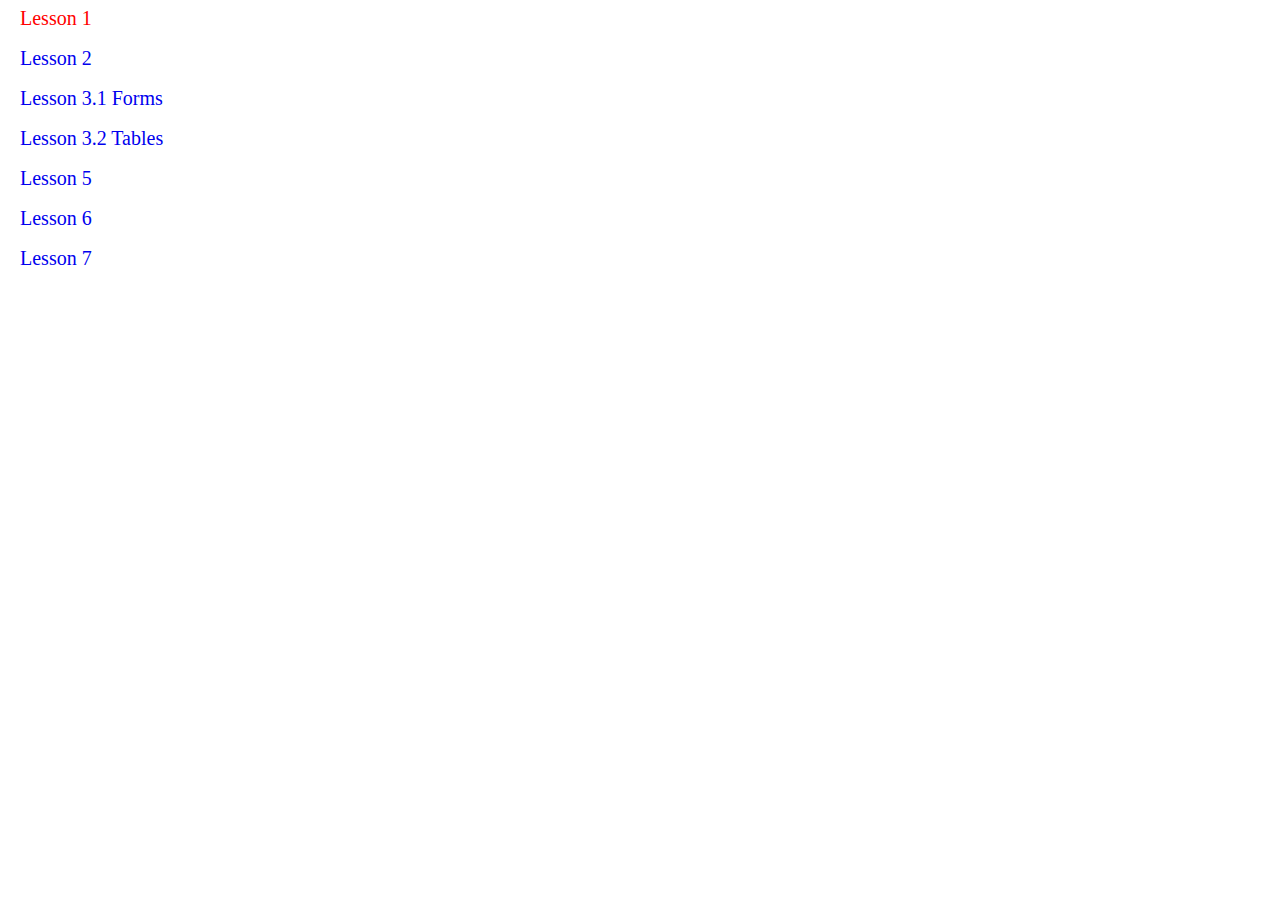
<file: index.html>
<!DOCTYPE HTML PUBLIC "-//W3C//DTD HTML 4.01 Transitional//EN" "http://www.w3.org/TR/html4/loose.dtd">
<html>
	<head>
		<meta http-equiv="content-type" content="text/html; charset=UTF-8">
		<link rel="stylesheet" type="text/css" href="css/reset.css">
		<link rel="stylesheet" type="text/css" href="css/style.css">
		<title>Skoryk</title>
	</head>
		<body>
			<div class"wraper">
				<ul>
					<li><a href="gh_lesson_1/index.html">Lesson 1 </a></li>
					<li><a href="gh_lesson_2/index.html">Lesson 2 </a></li>
					<li><a href="gh_lesson_3/forms.html">Lesson 3.1 Forms </a></li>
					<li><a href="gh_lesson_3/tables.html">Lesson 3.2 Tables </a></li>
					<li><a href="gh_lesson_5/index.html">Lesson 5 </a></li>
					<li><a href="lesson_6/index.html">Lesson 6 </a></li>
					<li><a href="lesson_7/index.html">Lesson 7 </a></li>
				</ul>
			</div>
		</body>
</html>
</file>
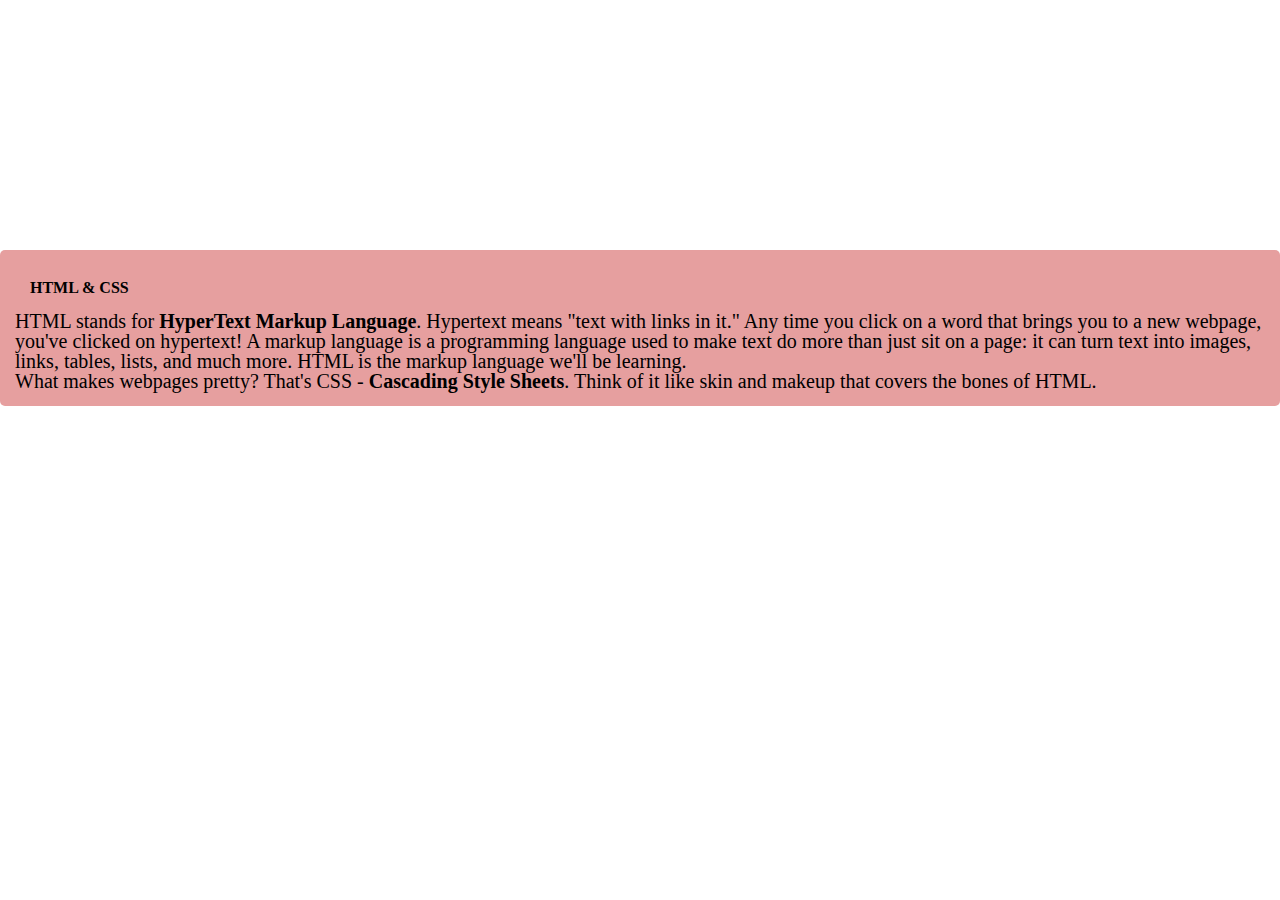
<file: gh_lesson_1/index.html>
<!DOCTYPE HTML PUBLIC "-//W3C//DTD HTML 4.01 Transitional//EN" 
	"http://www.w3.org/TR/html4/loose.dtd">
<html>
	<head>
	<meta http-equiv="content-type" content="text/html; charset=UTF-8">
	<link rel="stylesheet" type="text/css" href="css/reset.css">
	<link rel="stylesheet" type="text/css" href="css/style.css">
		<title>HTML & CSS</title>
	</head>
	<body>
		<div class="wraper">
			<h1>HTML & CSS</h1>
			<p>HTML stands for <span>HyperText Markup Language</span>. Hypertext means "text with links in it." Any time you click on a word that brings you to a new webpage, you've clicked on hypertext! A markup language is a programming language used to make text do more than just sit on a page: it can turn text into images, links, tables, lists, and much more. HTML is the markup language we'll be learning.</p>
			<p>What makes webpages pretty? That's CSS - <span>Cascading Style Sheets</span>. Think of it like skin and makeup that covers the bones of HTML.</p>
		</div>
	</body>
</html>
</file>
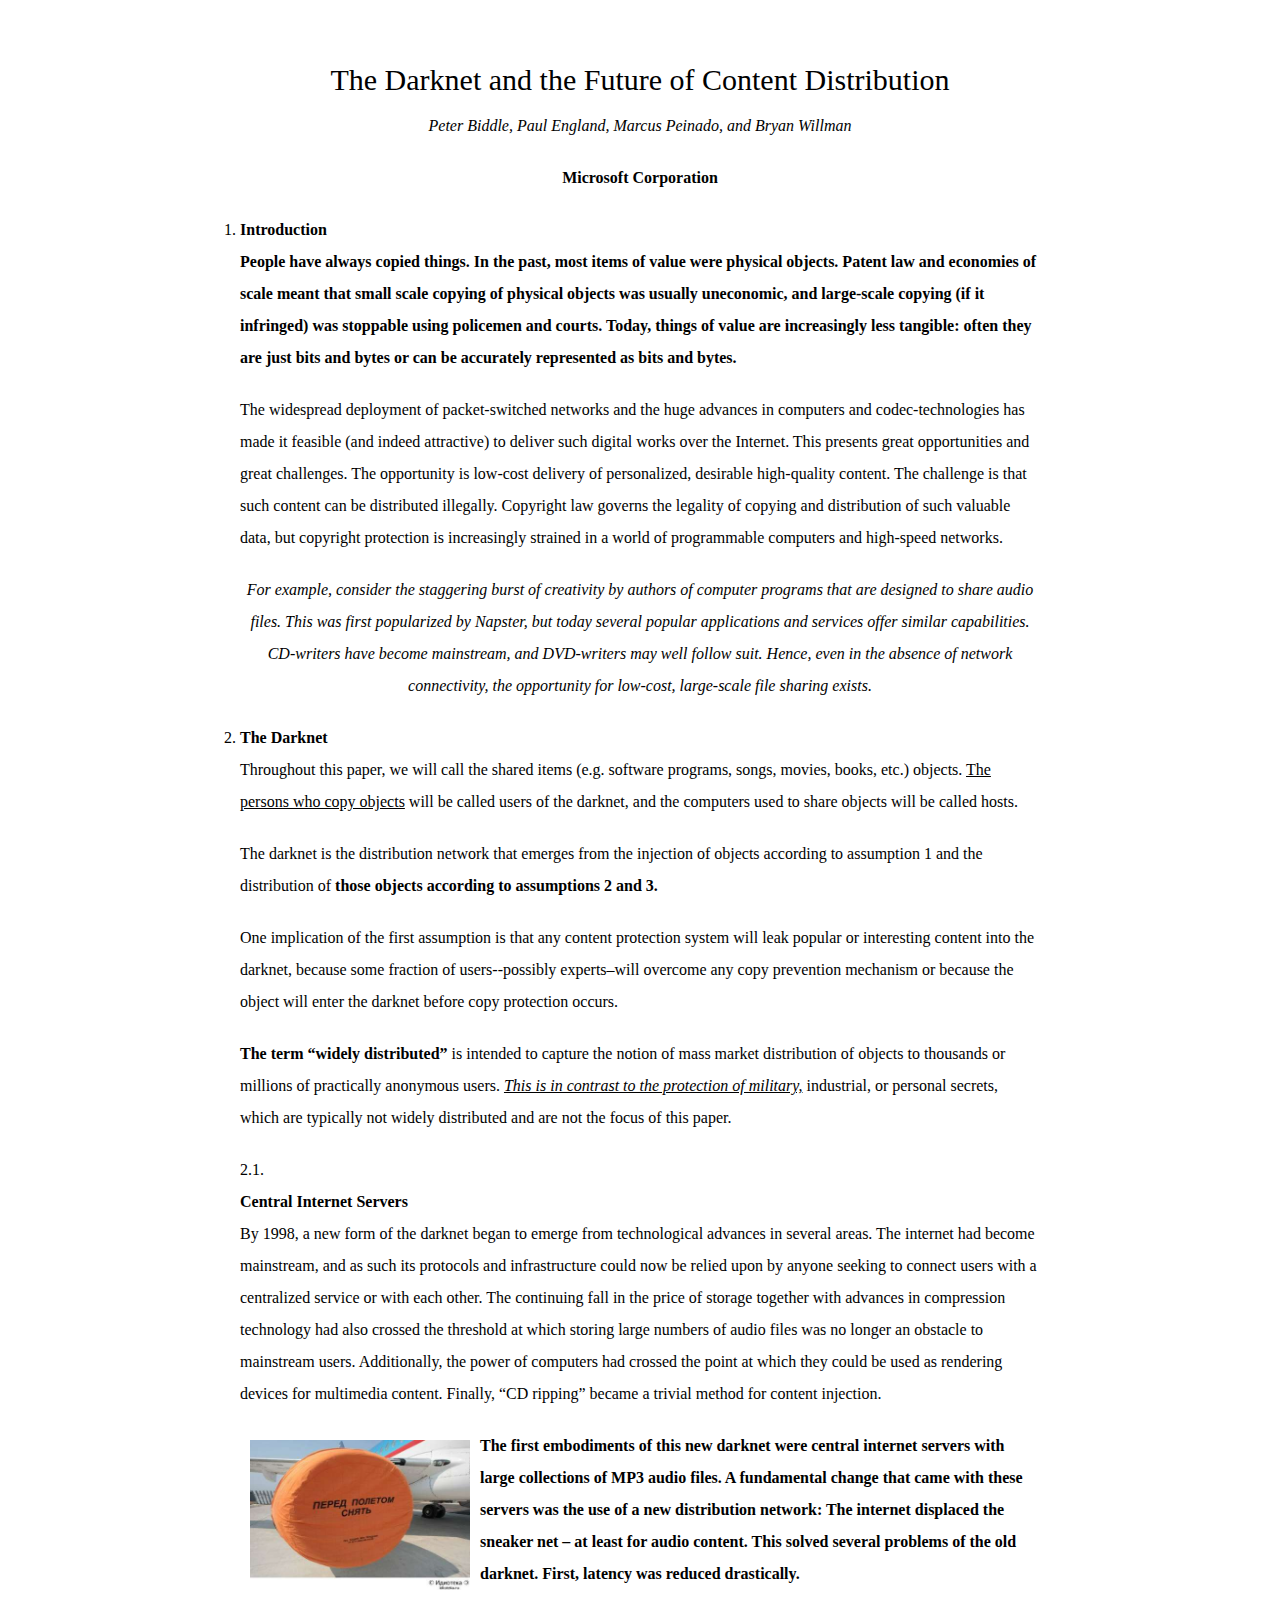
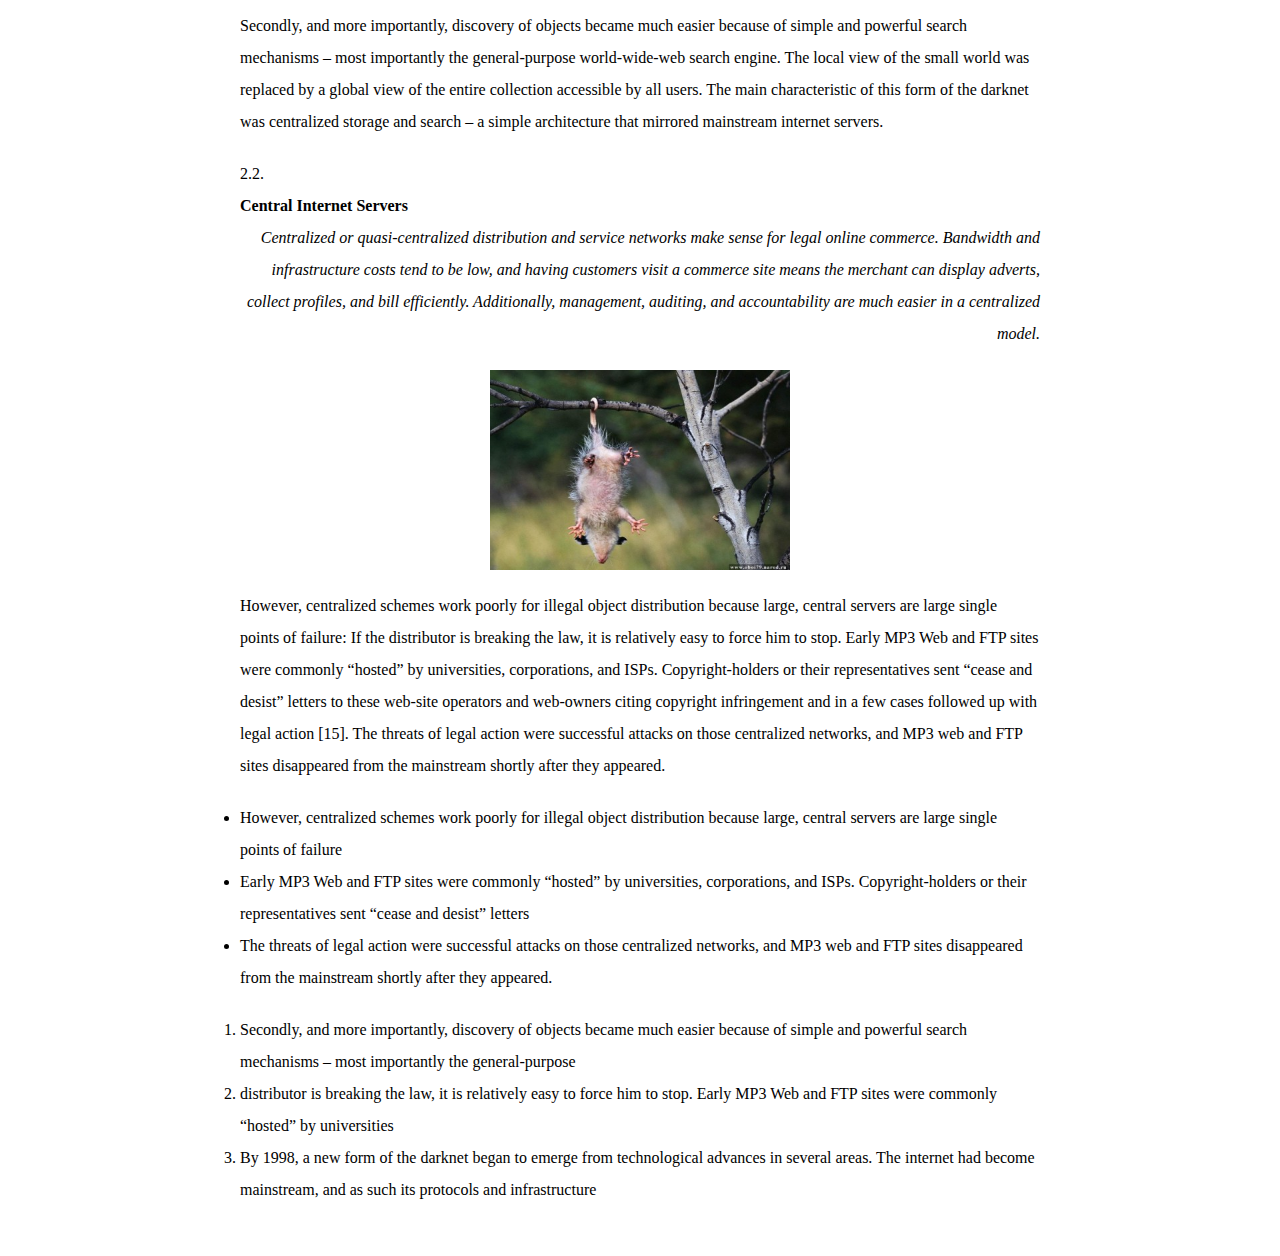
<file: gh_lesson_2/index.html>
<!DOCTYPE HTML PUBLIC "-//W3C//DTD HTML 4.01 Transitional//EN" "http://www.w3.org/TR/html4/loose.dtd">
<html>
	<head>
	<meta http-equiv="content-type" content="text/html; charset=UTF-8">
	<link rel="stylesheet" type="text/css" href="styles/reset.css">
	<link rel="stylesheet" href="styles/stylesheet.css">
		<title>Skoryk homework #2</title>
	</head>
	<body>
		<div class="content">
			<div class="title">
				<h1>The Darknet and the Future of Content Distribution</h1>
				<p class="italic">Peter Biddle, Paul England, Marcus Peinado, and Bryan Willman</p>
				<p class="bold">Microsoft Corporation</p>
			</div>
				 <ol>
					<li>
						<h2>Introduction</h2>
						<p class="bold">People have always copied things. In the past, most items of value were physical objects.  Patent law and economies of scale meant that small scale copying of physical objects was usually uneconomic, and large-scale copying (if it infringed) was stoppable using policemen and courts.  Today, things of value are increasingly less tangible: often they are just bits and bytes or can be accurately represented as bits and bytes. </p>
						<p> The widespread deployment of packet-switched networks and the huge advances in computers and codec-technologies has made it feasible (and indeed attractive) to deliver such digital works over the Internet.  This presents great opportunities and great challenges.  The opportunity is low-cost delivery of personalized, desirable high-quality content.  The challenge is that such content can be distributed illegally.  Copyright law governs the legality of copying and distribution of such valuable data, but copyright protection is increasingly strained in a world of programmable computers and high-speed networks.</p>
						<p class="text_center ; italic">For example, consider the staggering burst of creativity by authors of computer programs that are designed to share audio files.  This was first popularized by Napster, but today several popular applications and services offer similar capabilities.  CD-writers have become mainstream, and DVD-writers may well follow suit.  Hence, even in the absence of network connectivity, the opportunity for low-cost, large-scale file sharing exists.</p>
					</li>
					<li>
						<h2>The Darknet</h2>
						<p> Throughout this paper, we will call the shared items (e.g. software programs, songs, movies, books, etc.) objects. <span class="underline">The persons who copy objects</span> will be called users of the darknet, and the computers used to share objects will be called hosts.</p>
						<p>The darknet is the distribution network that emerges from the injection of objects according to assumption 1 and the distribution of <span class="bold">those objects according to assumptions 2 and 3.</span></p>
						<p> One implication of the first assumption is that any content protection system will leak popular or interesting content into the darknet, because some fraction of users--possibly experts–will overcome any copy prevention mechanism or because the object will enter the darknet before copy protection occurs. </p>
						<p><span class="bold">The term &#8220;widely distributed&#8221;</span> is intended to capture the notion of mass market distribution of objects to thousands or millions of practically anonymous users. <span class="underline"><span class="italic">This is in contrast to the protection of military,</span></span> industrial, or personal secrets, which are typically not widely distributed and are not the focus of this paper.</p>
						<ol>
							<li>
								<h3>Central Internet Servers</h3> <!--2.1-->
								<p>By 1998, a new form of the darknet began to emerge from technological advances in several areas. The internet had become mainstream, and as such its protocols and infrastructure could now be relied upon by anyone seeking to connect users with a centralized service or with each other. The continuing fall in the price of storage together with advances in compression technology had also crossed the threshold at which storing large numbers of audio files was no longer an obstacle to mainstream users. Additionally, the power of computers had crossed the point at which they 	could be used as rendering devices for multimedia content. Finally, &#8220;CD ripping&#8221; became a trivial method for content injection.</p>
								<p> <img src="images/pic1.jpg" alt="Pic1" class="pic1"></p>
								<p class="bold">The first embodiments of this new darknet were central internet servers with large collections of MP3 audio files. A fundamental change that came with these servers was the use of a new distribution network: The internet displaced the sneaker net – at least for audio content. This solved several problems of the old darknet.  First, latency was reduced drastically.</p>
								<p>Secondly, and more importantly, discovery of objects became much easier because of simple and powerful search mechanisms – most importantly the general-purpose world-wide-web search engine. The local view of the small world was replaced by a global view of the entire collection accessible by all users. The main characteristic of this form of the darknet was centralized storage and search – a simple architecture that mirrored mainstream internet servers.</p>
							</li>
							<li>
								<h3>Central Internet Servers</h3> <!--2.2-->
								<p  class="text_right"><span class="italic">Centralized or quasi-centralized distribution and service networks make sense for legal online commerce.  Bandwidth and infrastructure costs tend to be low, and having customers visit a commerce site means the merchant can display adverts, collect profiles, and bill efficiently.  Additionally, management, auditing, and accountability are much easier in a centralized model.</span></p>
								<p><img src="images/pic2.jpg" alt="Pic2" class="pic2"></p>
								<p>However, centralized schemes work poorly for illegal object distribution because large, central servers are large single points of failure: If the distributor is breaking the law, it is relatively easy to force him to stop.  Early MP3 Web and FTP sites were commonly “hosted” by universities, corporations, and ISPs.  Copyright-holders or their representatives sent “cease and desist” letters to these web-site operators and web-owners citing copyright infringement and in a few cases followed up with legal action [15].  The threats of legal action were successful attacks on those centralized networks, and MP3 web and FTP sites disappeared from the mainstream shortly after they appeared.</p>
							</li>
						</ol>
					</li>	
				</ol>		
					<ul>
						<li>However, centralized schemes work poorly for illegal object distribution because large, central servers are large single points of failure</li>
						<li>Early MP3 Web and FTP sites were commonly “hosted” by universities, corporations, and ISPs.  Copyright-holders or their representatives sent “cease and desist” letters</li>
						<li>The threats of legal action were successful attacks on those centralized networks, and MP3 web and FTP sites disappeared from the mainstream shortly after they appeared.</li>
					</ul>
					<ol>
						<li>Secondly, and more importantly, discovery of objects became much easier because of simple and powerful search mechanisms – most importantly the general-purpose</li>
						<li>distributor is breaking the law, it is relatively easy to force him to stop.  Early MP3 Web and FTP sites were commonly “hosted” by universities</li>
						<li>By 1998, a new form of the darknet began to emerge from technological advances in several areas. The internet had become mainstream, and as such its protocols and infrastructure</li>
					</ol>
		</div>
	</body>
</html>
</file>
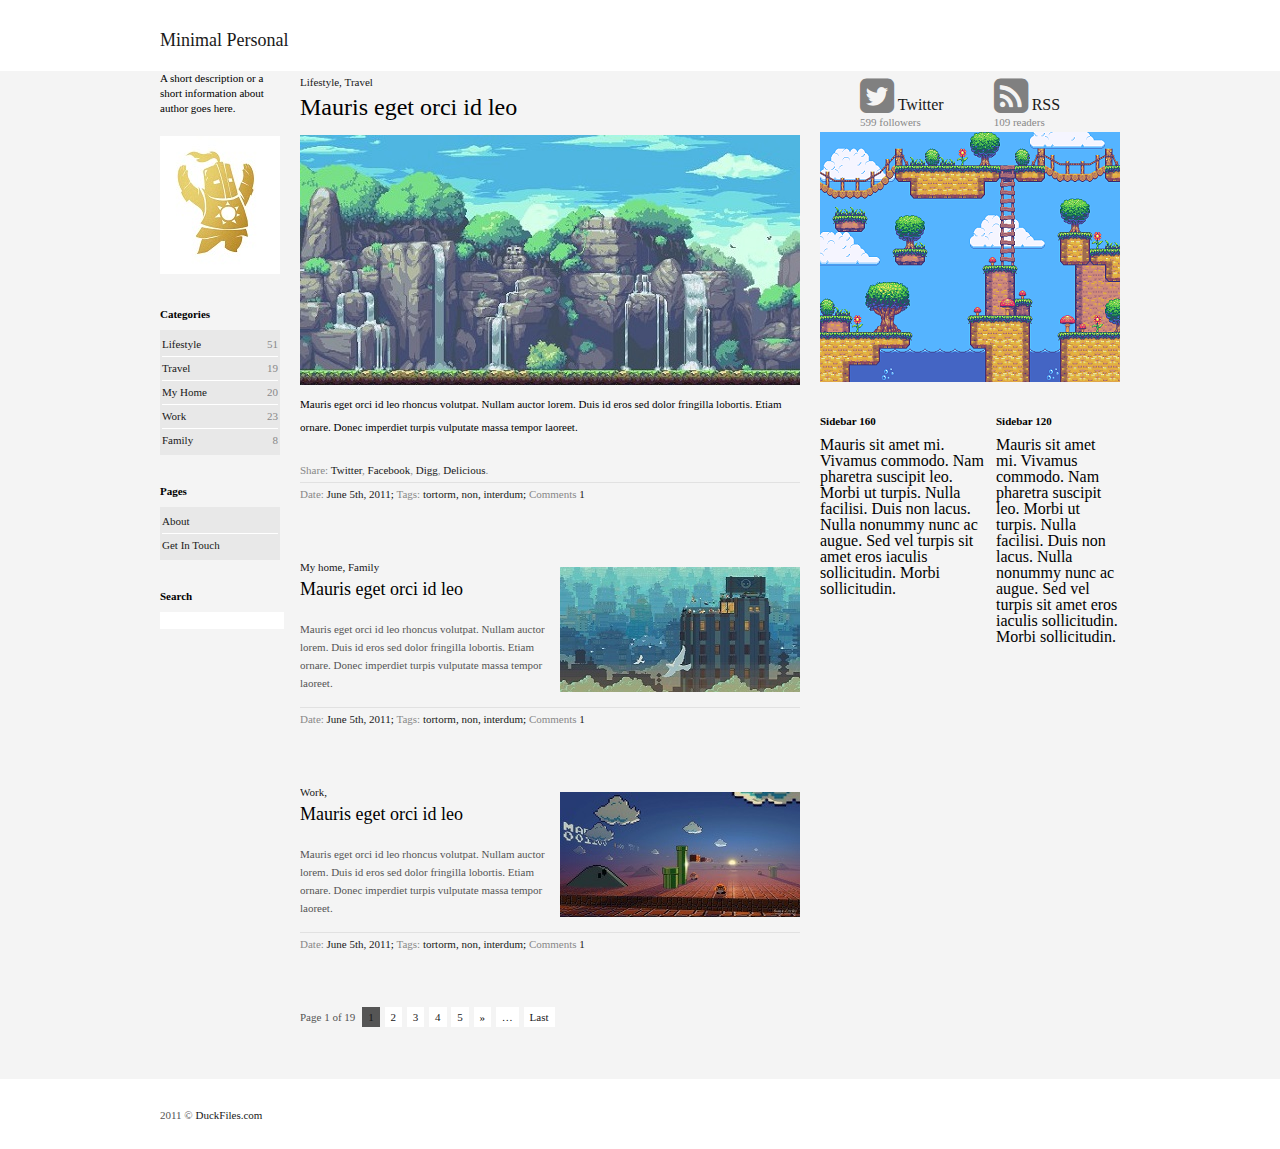
<file: gh_lesson_5/index.html>
<!DOCTYPE HTML PUBLIC "-//W3C//DTD HTML 4.01//EN" "http://www.w3.org/TR/html4/strict.dtd">
<html>
<head>
	<meta http-equiv="Content-Type" content="text/html;charset=UTF-8">
	<title>Homework #5</title>
	<link rel="stylesheet" type="text/css" href="../css/reset.css">
	<link rel="stylesheet" href="https://maxcdn.bootstrapcdn.com/font-awesome/4.4.0/css/font-awesome.min.css">
	<link rel="stylesheet" href="css/style.css">
</head>
<body>
	<div class="header-section">
		<div class="header">  
			<div class="logo">
				<a href="#">Minimal  Personal</a>
			</div>
		</div> 	
	</div>

	<div class="content-section">			
		<div class="main"> 

			<div class="sidebar-left">
				<div>
					<p> A short description or a  short information about  author goes here.</p>
					<img src="images/userpic.jpg" alt="About">
				</div>
				
				<h3>Categories</h3>
				<ul class="categories-list">
					<li>
						<a href="#">Lifestyle <span>51</span></a>
					</li>
					<li>
						<a href="#">Travel <span>19</span></a>
					</li>
					<li>
						<a href="#">My Home <span>20</span></a>
					</li>
					<li>
						<a href="#">Work <span>23</span></a>
					</li>
					<li>
						<a href="#">Family <span>8</span></a>
					</li>
				</ul>

				<h3>Pages</h3>
				<ul class="pages-list">
					<li><a href="#">About</a></li>
					<li><a href="#">Get In Touch</a></li>
				</ul>

				<h3>Search</h3>
				<form action="#">
					<div>
						<input type="text" name="search">
					</div>
				</form>
			</div><!-- .sidebar-left -->  

			<div class="content"> 
				<div class="article">
					<ul class="post-categories">
						<li><a href="#">Lifestyle</a>,</li>
						<li><a href="#">Travel</a></li>
					</ul>
					<h1>Mauris eget orci id leo</h1>		
					<div class="post">
						<img src="images/family.jpg" alt="travel">
						<p>Mauris eget orci id leo rhoncus volutpat. Nullam auctor lorem. 	Duis id 
							eros sed dolor  fringilla lobortis. Etiam ornare. Donec imperdiet turpis 
							vulputate massa tempor laoreet. 
						</p>
						<dl class="article-footer">	
							<dt>Share:</dt>
								<dd><a href="#">Twitter</a>,</dd>
								<dd><a href="#">Facebook</a>,</dd>
								<dd><a href="#">Digg</a>,</dd>
								<dd><a href="#">Delicious</a>.</dd>
						</dl>
						<dl class="post-footer">
							<dt>Date:</dt>
								<dd><a href="#">June 5th, 2011</a>;</dd>
							<dt>Tags:</dt>
								<dd><a href="#">tortorm</a>,</dd>
								<dd><a href="#">non</a>,</dd>
								<dd><a href="#">interdum</a>;</dd>
							<dt>Comments</dt>
								<dd><a href="#">1</a></dd>
						</dl>
					</div><!-- .post -->
				</div><!-- .article -->

				<ul class="posts"> 
					<li>
						<img class="right" src="images/travel.jpg" alt="Family">
						<ul class="post-categories">
							<li><a href="#">My home</a>,</li>
							<li><a href="#">Family</a></li>
						</ul>
						<h2>Mauris eget orci id leo</h2>
						<p> Mauris eget orci id leo rhoncus volutpat. Nullam auctor lorem. Duis id 
							eros sed dolor  fringilla lobortis. Etiam ornare. Donec imperdiet turpis 
							vulputate massa tempor laoreet. </p>
						<dl class="post-footer">
							<dt>Date:</dt>
								<dd><a href="#">June 5th, 2011</a>;</dd>
							<dt>Tags:</dt>
								<dd><a href="#">tortorm</a>,</dd>
								<dd><a href="#">non</a>,</dd>
								<dd><a href="#">interdum</a>;</dd>
							<dt>Comments</dt>
								<dd><a href="#">1</a></dd>
						</dl>
					</li>		
					<li>
						<img class="right" src="images/work.jpg" alt="Work">
						<ul class="post-categories">
							<li><a href="#">Work</a>,</li>
						</ul>
						<h2>Mauris eget orci id leo</h2>
						<p> Mauris eget orci id leo rhoncus volutpat. Nullam auctor lorem. Duis id 
							eros sed dolor  fringilla lobortis. Etiam ornare. Donec imperdiet turpis 
							vulputate massa tempor laoreet. </p>
						<dl class="post-footer">
							<dt>Date:</dt>
								<dd><a href="#">June 5th, 2011</a>;</dd>
							<dt>Tags:</dt>
								<dd><a href="#">tortorm</a>,</dd>
								<dd><a href="#">non</a>,</dd>
								<dd><a href="#">interdum</a>;</dd>
							<dt>Comments</dt>
								<dd><a href="#">1</a></dd>
						</dl>
					</li>
				</ul><!-- .posts -->

				<div class="pagination">
					<span>Page 1 of 19</span>
					<ul class="pagination-nav">
						<li class="one"><a href="#">1</a></li>	
						<li><a href="#">2</a></li>
						<li><a href="#">3</a></li>
						<li><a href="#">4</a></li>
						<li><a href="#">5</a></li>	
						<li><a href="#">&raquo</a></li>	
						<li><a href="#">&#8230</a></li>	
						<li><a href="#">Last</a></li>	
					</ul>
				</div><!-- .pagination -->
			</div><!-- .content -->

			<div class="sidebar-right">  
				<ul class="social">
					<li class="twitter-block">
						<a href="twitter.com" class="twitter">
							<i class="fa fa-twitter-square"></i>
							Twitter <span> 599 followers</span>
						</a>
					</li> 
					<li  class="rss-block">
						<a href="#" class="rss">
						<i class="fa fa-rss-square"></i>
							RSS <span>109 readers</span>
						</a>
					</li>
				</ul>

				<div class="banner">
					<img src="images/right.png" alt="travel">	
				</div>

				<div class="news-left">
					<h3>Sidebar 160</h3>
					<p> Mauris sit amet mi. Vivamus
						commodo. Nam pharetra suscipit leo. Morbi ut turpis. Nulla
						facilisi. Duis non lacus. Nulla nonummy nunc ac augue. Sed vel 
						turpis sit amet eros iaculis sollicitudin. Morbi sollicitudin.
					</p>
				</div>

				<div class="news-right"> 
					<h3>Sidebar 120</h3>
					<p> Mauris sit amet mi. Vivamus
						commodo. Nam pharetra suscipit leo. Morbi ut turpis. Nulla
						facilisi. Duis non lacus. Nulla nonummy nunc ac augue. Sed vel 
						turpis sit amet eros iaculis sollicitudin. Morbi sollicitudin.
					</p>  
				</div>
			</div><!-- .sidebar-right -->

		</div><!-- .main -->
	</div><!-- .content section -->

	<div class="footer-section">
		<div class="footer"> 
			<div class="copyright">2011 &copy; <a href="#">DuckFiles.com</a></div> 
		</div>
	</div> 
</body>
</html>
</file>
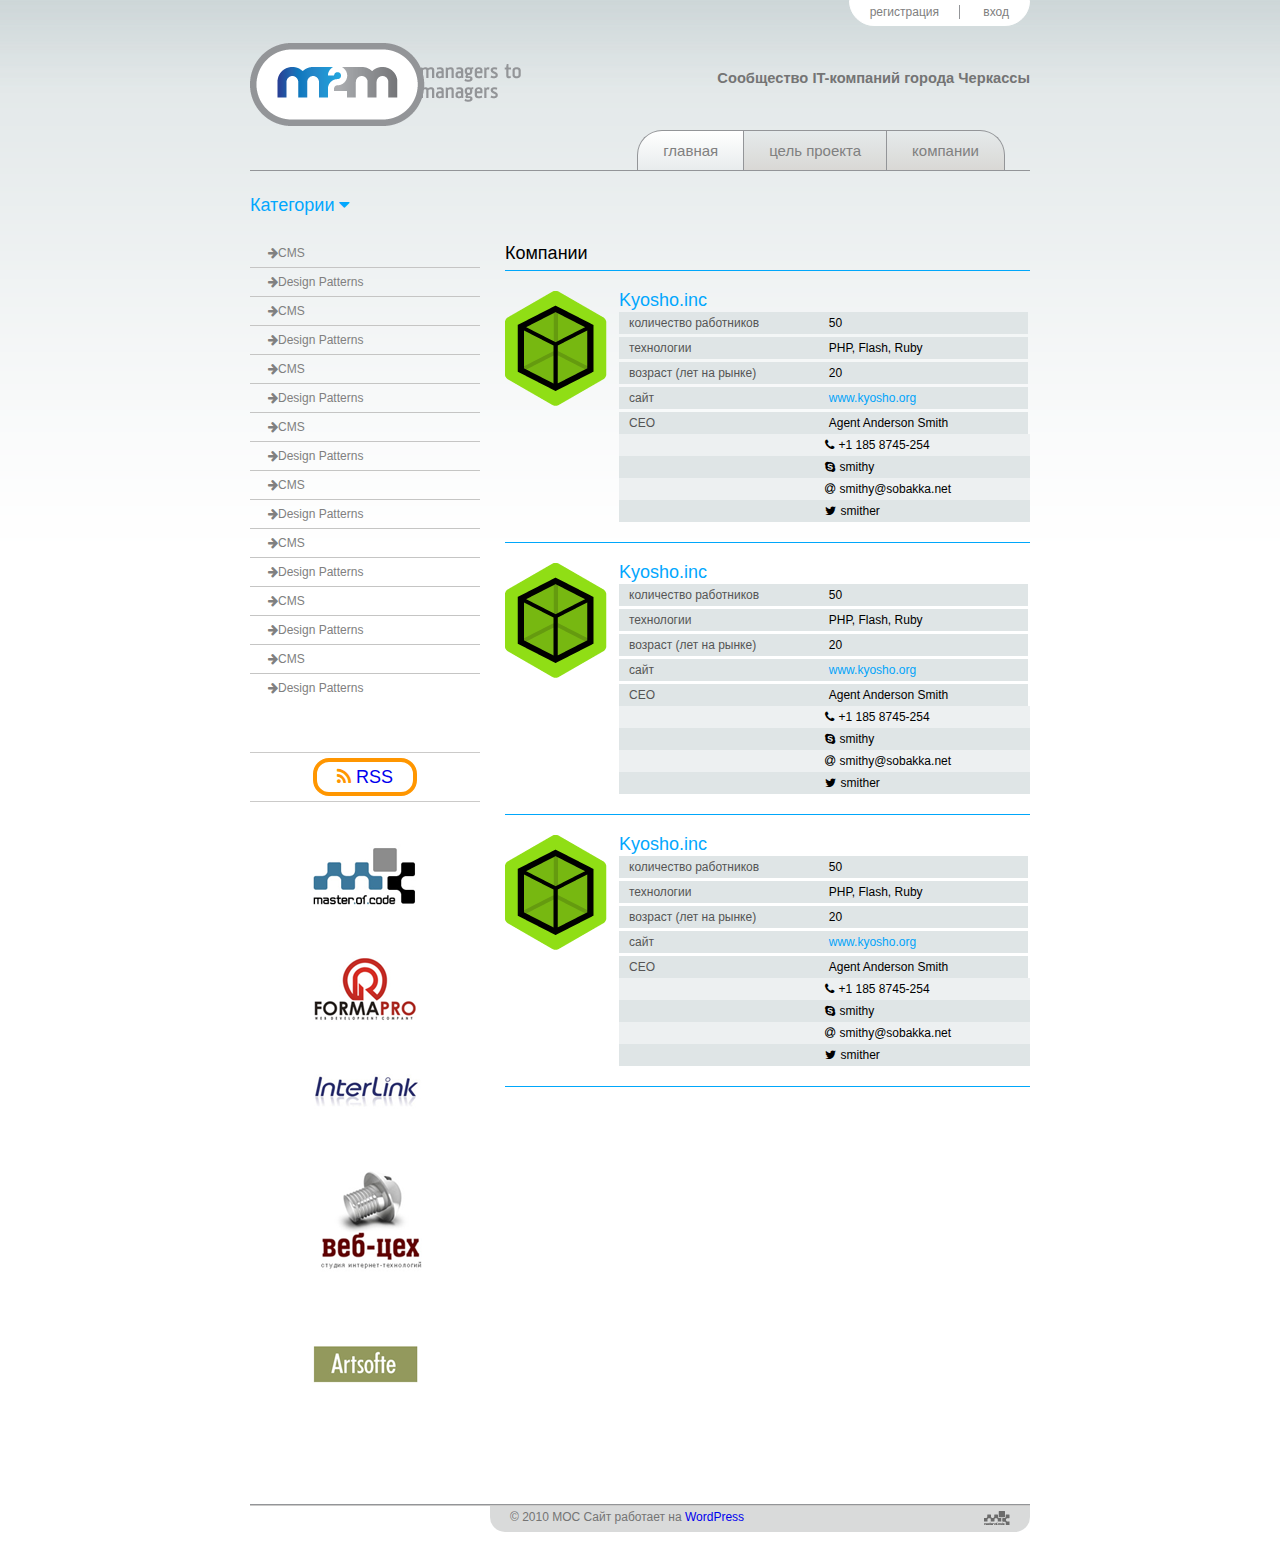
<file: lesson_6/index.html>
<!DOCTYPE HTML PUBLIC "-//W3C//DTD HTML 4.01//EN" "http://www.w3.org/TR/html4/strict.dtd">
<html>
<head>
	<meta http-equiv="Content-Type" content="text/html;charset=UTF-8">
	<title>Homework #6</title>
	<link rel="stylesheet" type="text/css" href="../css/reset.css">
	<link rel="stylesheet" href="https://maxcdn.bootstrapcdn.com/font-awesome/4.5.0/css/font-awesome.min.css">
	<link rel="stylesheet" href="css/style.css">
</head>
<body>
	<div class="wrapper">
		<div class="header-section">
			<div class="header">
				<div class="entrance">
					<ul>
						<li><a href="#">регистрация</a></li>
						<li><a href="#">вход</a></li>
					</ul>
				</div>	<!-- entrance -->
				<div class="logos">
					<div class="logo">
						<img src="images/slice.png" alt="logo">
					</div> <!-- logo -->
					<div class="social">
						Сообщество IT-компаний города Черкассы
					</div>
				</div>	<!-- logos -->
				<div class="menu">
					<ul>
						<li><a href="#">главная</a></li>
						<li><a href="#">цель проекта</a></li>
						<li><a href="#">компании</a></li>
					</ul>
				</div> <!-- menu -->
			</div> <!-- header -->
		</div>  <!-- header-section-->
		<div class="content-section">
			<div class="content">
				<div class="sidebar">
					<div class="categories">
						<h2>Категории <i class="fa fa-caret-down"></i></h2>

						<ul>
							<li><a href="#"><i class="fa fa-arrow-right"></i>CMS</a></li>
							<li><a href="#"><i class="fa fa-arrow-right"></i>Design Patterns</a></li>
							<li><a href="#"><i class="fa fa-arrow-right"></i>CMS</a></li>
							<li><a href="#"><i class="fa fa-arrow-right"></i>Design Patterns</a></li>
							<li><a href="#"><i class="fa fa-arrow-right"></i>CMS</a></li>
							<li><a href="#"><i class="fa fa-arrow-right"></i>Design Patterns</a></li>
							<li><a href="#"><i class="fa fa-arrow-right"></i>CMS</a></li>
							<li><a href="#"><i class="fa fa-arrow-right"></i>Design Patterns</a></li>
							<li><a href="#"><i class="fa fa-arrow-right"></i>CMS</a></li>
							<li><a href="#"><i class="fa fa-arrow-right"></i>Design Patterns</a></li>
							<li><a href="#"><i class="fa fa-arrow-right"></i>CMS</a></li>
							<li><a href="#"><i class="fa fa-arrow-right"></i>Design Patterns</a></li>
							<li><a href="#"><i class="fa fa-arrow-right"></i>CMS</a></li>
							<li><a href="#"><i class="fa fa-arrow-right"></i>Design Patterns</a></li>
							<li><a href="#"><i class="fa fa-arrow-right"></i>CMS</a></li>
							<li><a href="#"><i class="fa fa-arrow-right"></i>Design Patterns</a></li>
						</ul>
					</div> <!-- categories -->
					<div class="rss-icon">
							<a class="social-rss" href="#">
								<i class="fa fa-rss"></i>
							RSS
							</a>
						
					</div> <!-- rss-icon -->
					<div class="links">
						<ul>
							<li>
								<a href="#"><img src="images/master.png" alt="Master of code"></a>
							</li>
							<li>
								<a href="#"><img src="images/formapro.png" alt="Forma-pro"></a>
							</li>
							<li>
								<a href="#"><img src="images/interlink.png" alt="Inter-link"></a>
							</li>
							<li>
								<a href="#"><img src="images/web_ceh.png" alt="Web-Ceh"></a>
							</li>
							<li>
								<a href="#"><img src="images/artsofte.png" alt="Artsofte"></a>
							</li>
						</ul>
					</div> <!-- links -->
				</div> <!-- sidebar -->
				<div class="main">
					<h1>Компании</h1>
					<ul class="companies">
						<li class="companie">
							
								<img src="images/cube.png" alt="logo">
								<div class="info">
									<h2>Kyosho.inc</h2>
									<dl>
										<dt>количество работников</dt>
										<dd>50</dd>
										<dt>технологии</dt>
										<dd>PHP, Flash, Ruby</dd>
										<dt>возраст (лет на рынке)</dt>
										<dd>20</dd>
										<dt>сайт</dt>
										<dd><a href="#">www.kyosho.org</a></dd>
										<dt>CEO</dt>
										<dd>Agent Anderson Smith</dd>
										<dd class="contacts"><i class="fa fa-phone"></i>+1 185 8745-254</dd>
										<dd class="contacts"><i class="fa fa-skype"></i>smithy</dd>
										<dd class="contacts"><i class="fa fa-at"></i>smithy@sobakka.net</dd>
										<dd class="contacts"><i class="fa fa-twitter"></i>smither</dd>
									</dl>
								</div> <!-- info -->
					
						</li> <!-- companie -->
						<li class="companie">
								<img src="images/cube.png" alt="logo">
								<div class="info">
									<h2>Kyosho.inc</h2>
									<dl>
										<dt>количество работников</dt>
										<dd>50</dd>
										<dt>технологии</dt>
										<dd>PHP, Flash, Ruby</dd>
										<dt>возраст (лет на рынке)</dt>
										<dd>20</dd>
										<dt>сайт</dt>
										<dd><a href="#">www.kyosho.org</a></dd>
										<dt>CEO</dt>
										<dd>Agent Anderson Smith</dd>
										<dd class="contacts"><i class="fa fa-phone"></i>+1 185 8745-254</dd>
										<dd class="contacts"><i class="fa fa-skype"></i>smithy</dd>
										<dd class="contacts"><i class="fa fa-at"></i>smithy@sobakka.net</dd>
										<dd class="contacts"><i class="fa fa-twitter"></i>smither</dd>
									</dl>
								</div> <!-- info -->
							
						</li> <!-- companie -->
						<li class="companie">
								<img src="images/cube.png" alt="logo">
								<div class="info">
									<h2>Kyosho.inc</h2>
									<dl>
										<dt>количество работников</dt>
										<dd>50</dd>
										<dt>технологии</dt>
										<dd>PHP, Flash, Ruby</dd>
										<dt>возраст (лет на рынке)</dt>
										<dd>20</dd>
										<dt>сайт</dt>
										<dd><a href="#">www.kyosho.org</a></dd>
										<dt>CEO</dt>
										<dd>Agent Anderson Smith</dd>
										<dd class="contacts"><i class="fa fa-phone"></i>+1 185 8745-254</dd>
										<dd class="contacts"><i class="fa fa-skype"></i>smithy</dd>
										<dd class="contacts"><i class="fa fa-at"></i>smithy@sobakka.net</dd>
										<dd class="contacts"><i class="fa fa-twitter"></i>smither</dd>
									</dl>
								</div> <!-- info -->
						</li> <!-- companie -->
						
					</ul>
				</div>
			</div> <!-- content -->
		</div> <!-- content-section -->
		<div class="footer-section">
			<div class="footer">
				<div class="footer-content">
					<span class="copyright">
						&copy 2010 MOC Сайт работает на <a href="#">WordPress</a>
					</span>
					<span class="footer-image">
						<a href="#"><img src="images/footer.png" alt="footer"></a>
					</span>
				</div><!-- footer-content -->
			</div> <!-- footer -->
		</div> <!-- footer-section -->
	</div> <!-- wrapper -->
</file>
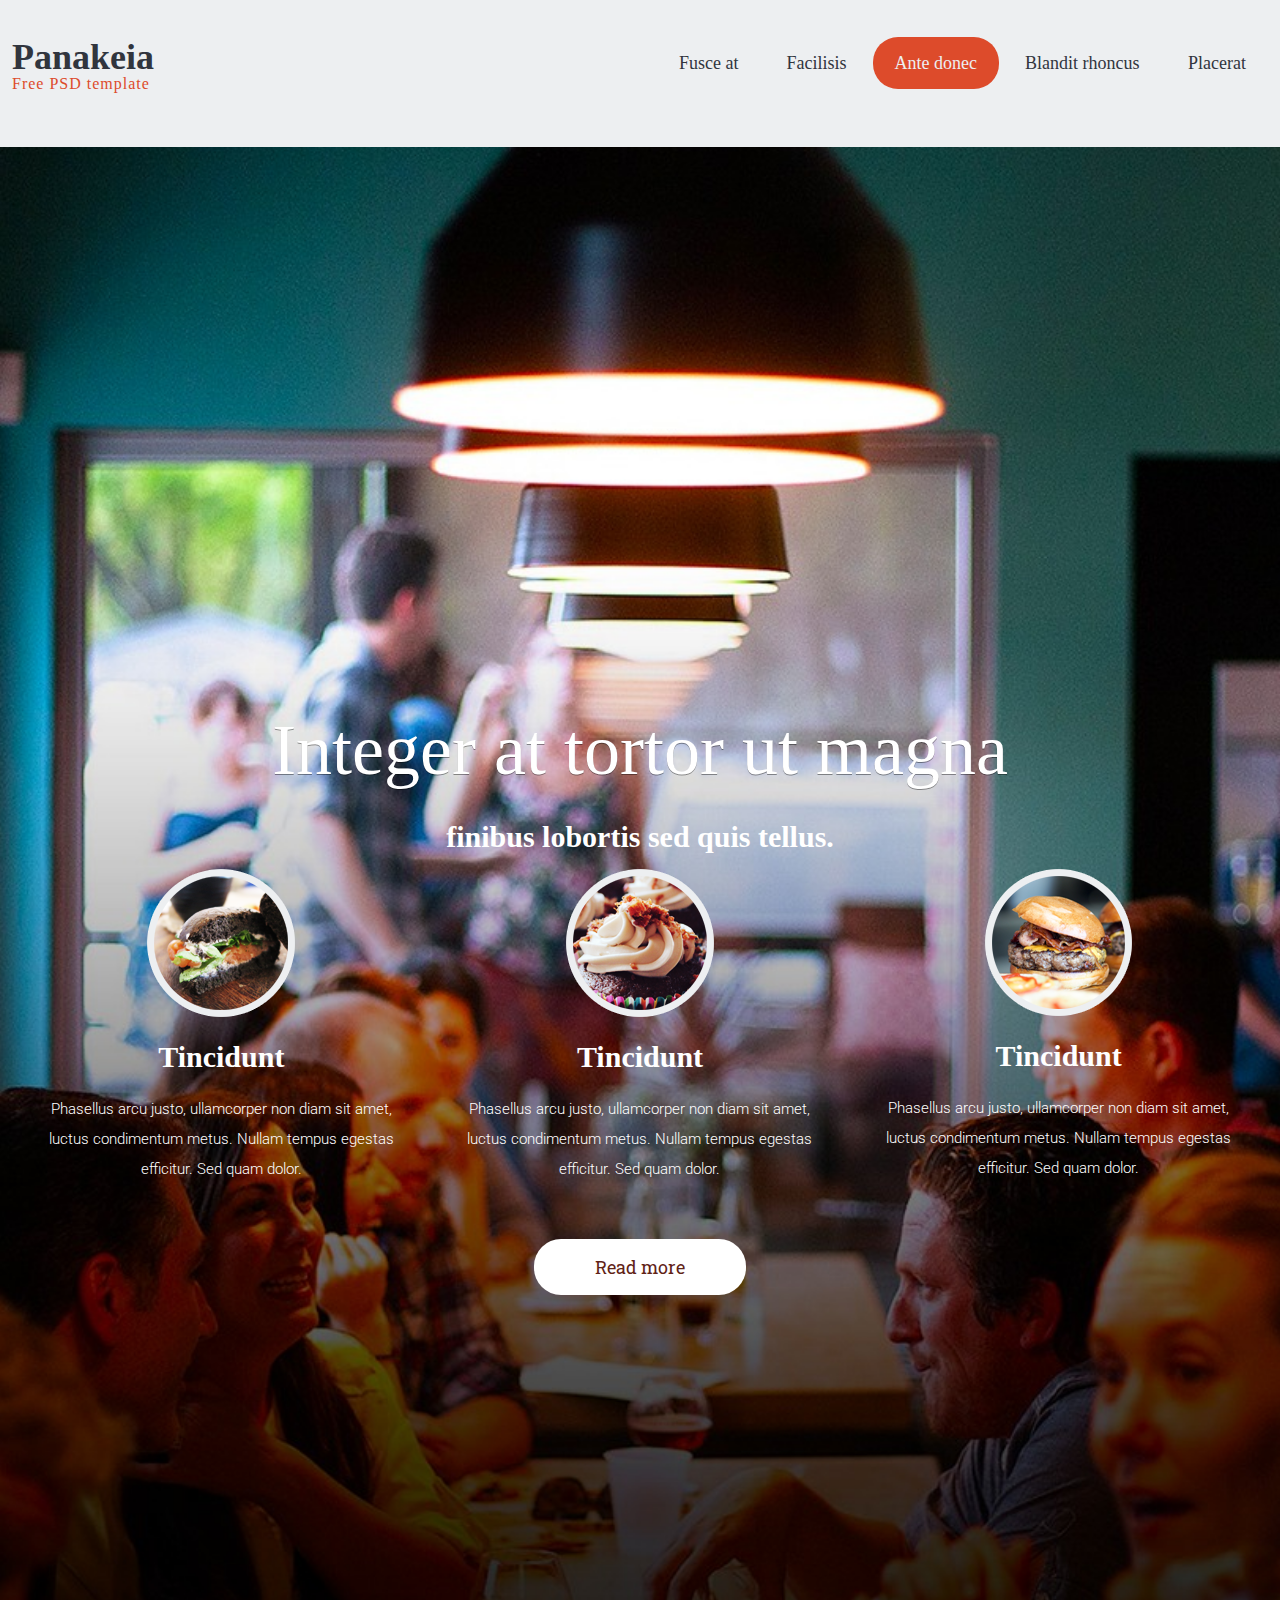
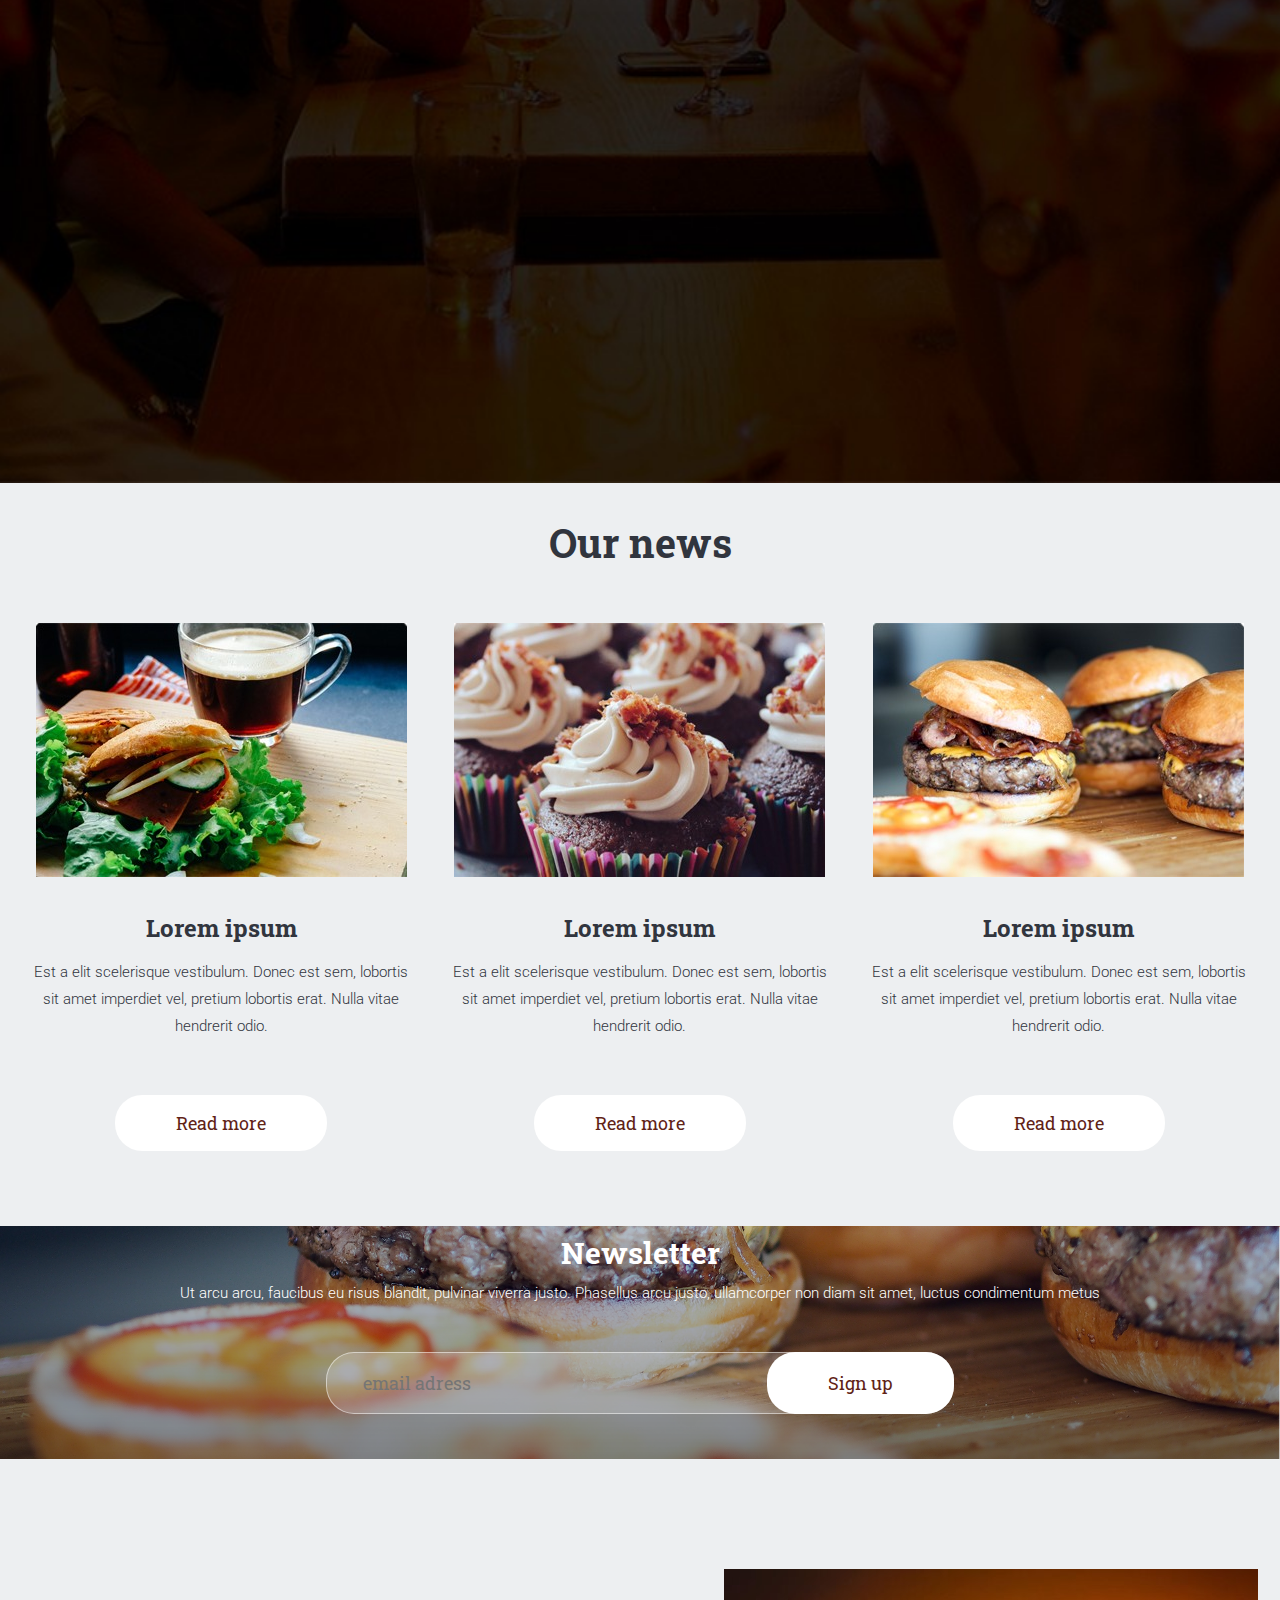
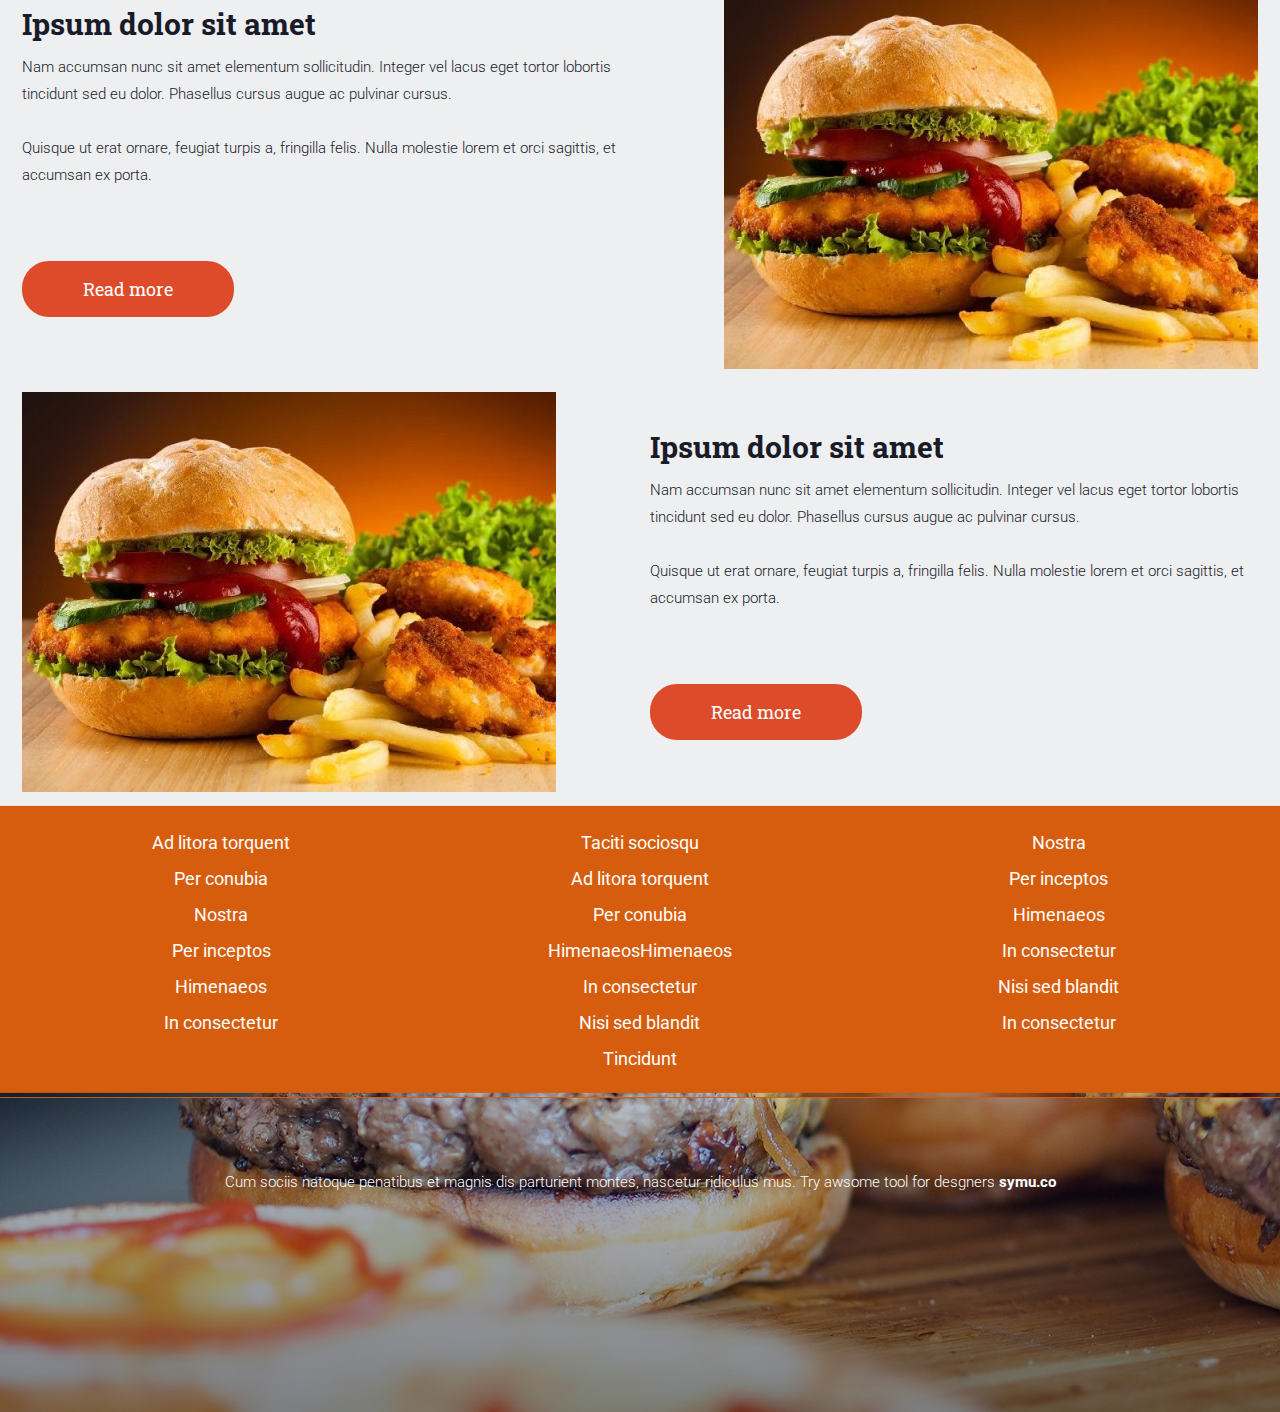
<file: lesson_7/index.html>
<!DOCTYPE html>
<html>
	<head>
		<meta http-equiv="Content-Type" content="text/html;charset=UTF-8">
		<title>Panakeia</title>
		<link rel="stylesheet" type="text/css" href="../css/reset.css">
		<link rel="stylesheet" href="css/style.css">
		<link href='https://fonts.googleapis.com/css?family=Roboto:400,700,100,300' rel='stylesheet' type='text/css'>
		<link href='https://fonts.googleapis.com/css?family=Roboto+Slab:400,100,300,700' rel='stylesheet' type='text/css'>
	</head>
	<body>
		<header>
			<div class="container">
				<div class="logo">
					<a href="#">
						Panakeia <span>Free PSD template</span>
					</a>
				</div>
				<nav>
					<ul>
						<li><a href="#">Fusce at</a></li>
						<li><a href="#">Facilisis</a></li>
						<li class="active"><a href="#">Ante donec</a></li>
						<li><a href="#">Blandit rhoncus</a> </li>
						<li><a href="#"> Placerat</a></li>
					</ul>
				</nav>
			</div>	
		</header>
		
		<section class="top">
			<div class="container">
				<h1>Integer at tortor ut magna</h1>
				<p>finibus lobortis sed quis tellus.</p>
				<ul>
					<li>
						<img src="img/food1.png" alt="Tincidunt">
						<h2>Tincidunt</h2>
						<p>Phasellus arcu justo, ullamcorper non diam sit amet, luctus condimentum metus. Nullam tempus egestas efficitur. Sed quam dolor.</p>
					</li>
					<li>
						<img src="img/food2.png" alt="Tincidunt">
						<h2>Tincidunt</h2>
						<p>Phasellus arcu justo, ullamcorper non diam sit amet, luctus condimentum metus. Nullam tempus egestas efficitur. Sed quam dolor.</p>
						<a href="#">Read more</a>
					</li>
					<li>
						<img src="img/food3.png" alt="Tincidunt">
						<h2>Tincidunt</h2>
						<p>Phasellus arcu justo, ullamcorper non diam sit amet, luctus condimentum metus. Nullam tempus egestas efficitur. Sed quam dolor.</p>
					</li>
				</ul>

			</div> <!--top-->	
		</section>
		<section class="news">
			<div class="container">
				<h1>Our news</h1>
				 <div class="article">
					<img  src="img/news1.jpg" alt="Lorem ipsum">
					<h3>Lorem ipsum</h3>
					<p>Est a elit scelerisque vestibulum. Donec est sem, lobortis sit amet imperdiet vel, pretium lobortis erat. Nulla vitae hendrerit odio.</p>
					<a href="#">Read more</a>
				</div>
				<div class="article">
					<img class="img-responsive" src="img/news2.jpg" alt="Lorem ipsum">
					<h3>Lorem ipsum</h3>
					<p>Est a elit scelerisque vestibulum. Donec est sem, lobortis sit amet imperdiet vel, pretium lobortis erat. Nulla vitae hendrerit odio.</p>
					<a href="#">Read more</a>
				</div>
				<div class="article">
					<img class="img-responsive" src="img/news3.jpg" alt="Lorem ipsum">
					<h3>Lorem ipsum</h3>
					<p>Est a elit scelerisque vestibulum. Donec est sem, lobortis sit amet imperdiet vel, pretium lobortis erat. Nulla vitae hendrerit odio.</p>
					<a href="#">Read more</a>
				</div>
			</div>
		</section>
		<section class="newsletter">
			<div class="container">
			    <div class="row">
					<div class="whole-column">
						<h1>Newsletter</h1>
						<p>Ut arcu arcu, faucibus eu risus blandit, pulvinar viverra justo. Phasellus arcu justo, ullamcorper non diam sit amet, luctus condimentum metus</p>
						<form name="subscribe" action="#" method="GET">
							<div class="subscribe">
								<input name="email" type="email" placeholder="email adress">
								<button class="desktop" type="submit">Sign up</button>
							</div>
						</form>
					</div>
				</div>
			</div>
		</section>
		
		<section class="details">
				<div class="container">
					<div class="post1">
						<h2>Ipsum dolor sit amet</h2>
						<p>Nam accumsan nunc sit amet elementum sollicitudin. Integer vel lacus eget tortor lobortis tincidunt sed eu dolor. Phasellus cursus augue ac pulvinar cursus.</p>
						<p>Quisque ut erat ornare, feugiat turpis a, fringilla felis. Nulla molestie lorem et orci sagittis, et accumsan ex porta.</p>
						<a href="#">Read more</a>
					</div>
				<div class="pic1">
					<img  src="img/detail2.jpg" alt="Lorem ipsum">
				</div>
				</div> <!-- end .container -->
				<div class="container">
					<div class="post2">
						<h2>Ipsum dolor sit amet</h2>
						<p>Nam accumsan nunc sit amet elementum sollicitudin. Integer vel lacus eget tortor lobortis tincidunt sed eu dolor. Phasellus cursus augue ac pulvinar cursus.</p>
						<p>Quisque ut erat ornare, feugiat turpis a, fringilla felis. Nulla molestie lorem et orci sagittis, et accumsan ex porta.</p>
						<a href="#">Read more</a>
					</div>
					<div class="pic2">
						<img src="img/detail2.jpg" alt="Lorem ipsum">
					</div>
				</div> <!-- end .container -->
		</section> <!-- end details -->

		<section class="menu">
			<div class="container">
				<ul>
					<li><a href="#">Ad litora torquent</a></li>
					<li><a href="#">Per conubia</a></li>
					<li><a href="#">Nostra</a></li>
					<li><a href="#">Per inceptos</a></li>
					<li><a href="#">Himenaeos</a></li>
					<li><a href="#">In consectetur</a></li>
				</ul>
				<ul>
					<li><a href="#">Taciti sociosqu</a></li>
					<li><a href="#">Ad litora torquent</a></li>
					<li><a href="#">Per conubia</a></li>
					<li><a href="#">Himenaeos</a>Himenaeos</li>
					<li><a href="#">In consectetur</a></li>
					<li><a href="#">Nisi sed blandit</a></li>
					<li><a href="#">Tincidunt</a></li>
				</ul>
				<ul>
					<li><a href="#">Nostra</a></li>
					<li><a href="#">Per inceptos</a></li>
					<li><a href="#">Himenaeos</a></li>
					<li><a href="#">In consectetur</a></li>
					<li><a href="#">Nisi sed blandit</a></li>
					<li><a href="#">In consectetur</a></li>
				</ul>
			</div>
		</section>
		
		<footer>
			<div class="container">
				<div class="row">
					<p>Cum sociis natoque penatibus et magnis dis parturient montes, nascetur ridiculus mus. Try awsome tool for desgners <a href="#">symu.co</a></p>
				</div>
			</div> <!-- end .container --> 
		</footer> <!-- end footer -->
	</body>
</html>
</file>
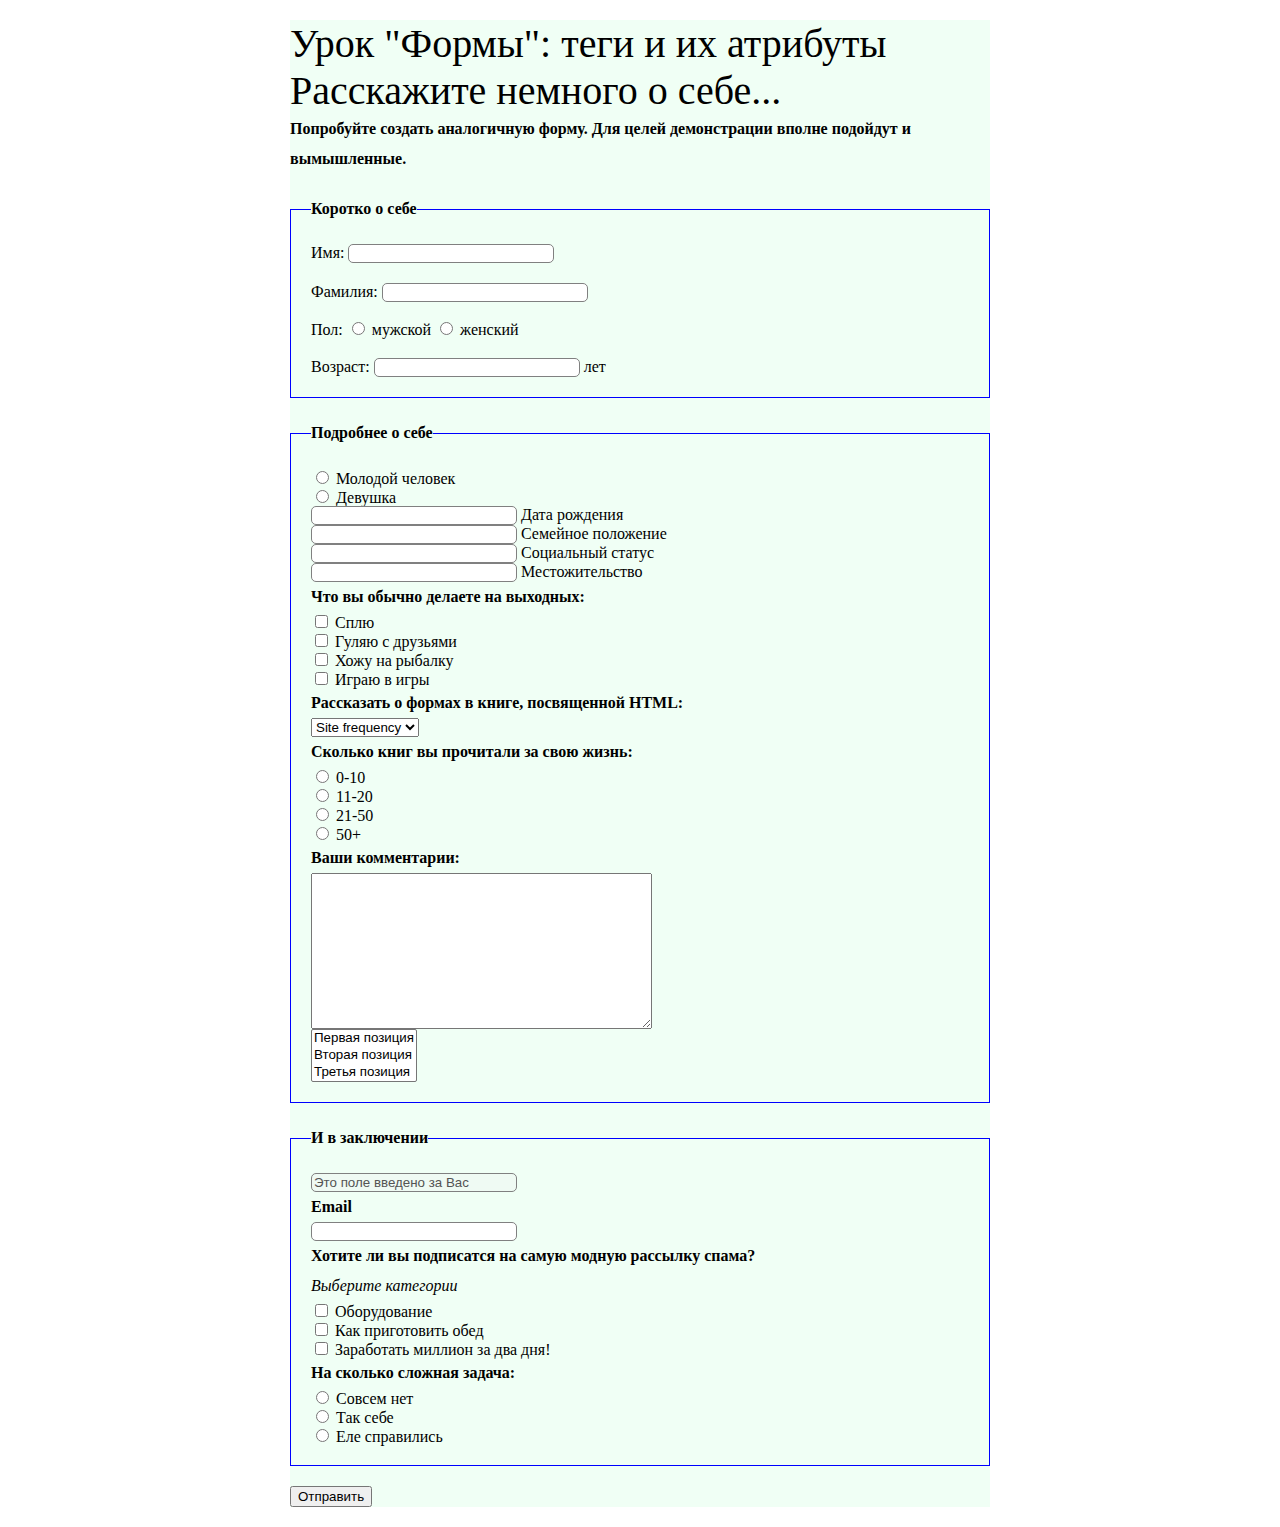
<file: gh_lesson_3/forms.html>
<!DOCTYPE HTML PUBLIC "-//W3C//DTD HTML 4.01 Transitional//EN" "http://www.w3.org/TR/html4/loose.dtd">
<html>
	<head>
		<meta http-equiv="content-type" content="text/html; charset=UTF-8">
		<link rel="stylesheet" type="text/css" href="css/reset.css">
		<link rel="stylesheet" type="text/css" href="css/f_style.css">
		<title>Forms</title>
	</head>
		<body>
			<div class="wrapper-form">
				<h1>Урок "Формы": теги и их атрибуты</h1>
				<h2>Расскажите немного о себе...</h2>
				<p>Попробуйте создать аналогичную форму. Для целей демонстрации вполне подойдут и вымышленные.</p>
				<form action="#" method="GET">
					<fieldset>
						<legend>Коротко о себе</legend>
							<ul>
								<li>
									<label for="f_name">Имя:</label>
									<input type="text" name="f_name" id="f_name">
								</li>
								<li>
									<label for="l_name">Фамилия:</label>
									<input type="text" name="l_name" id="l_name">
								</li>
								<li>
									<label for="man">Пол:</label>
									<input type="radio"name="sex" id="man" value="мужской">
									<label for="woman">мужской</label>
									<input type="radio" name="sex" id="woman" value="женский">
									<label for="woman">женский</label>
								</li>
								<li>
									<label for="age">Возраст:
									<input type="text" name="age" id="age">
									лет</label>
								</li>
							</ul>
					</fieldset>
					<fieldset>
						<legend>Подробнее о себе</legend>
							<ul>
								<li>
									<input type="radio" name="sex2" id="y_man" value="Молодой человек">
									<label for="y_man">Молодой человек</label>
								</li>
								<li>
									<input type="radio" name="sex2" id="y_woman" value="Девушка">
									<label for="y_woman">Девушка</label>
								</li>
								<li>
									<input type="text" name="birthday" id="birth">
									<label for="birth">Дата рождения</label>
								</li>
								<li>
									<input type="text" name="family" id="family">
									<label for="family">Семейное положение</label>
								</li>
								<li>
									<input type="text" name="social" id="social">
									<label for="social">Социальный статус</label>
								</li>
								<li>
									<input type="text" name="live" id="place">
									<label for="place">Местожительство</label>
								</li>
							</ul>
							<ul>
								<li>
									<p>Что вы обычно делаете на выходных:</p>
								</li>
								<li>
									<input type="checkbox" name="sleep" id="sleep" value="Сплю">
									<label for="sleep">Сплю</label>
								</li>
								<li>
									<input type="checkbox" name="together" id="friends" value="Гуляю с друзьями">
									<label for="friends">Гуляю с друзьями</label>
								</li>
								<li>
									<input type="checkbox" name="fishing" id="fishing" value="Хожу на рыбалку">
									<label for="fishing">Хожу на рыбалку</label>
								</li>
								<li>
									<input type="checkbox" name="play_game" id="playing" value="Играю в игры">
									<label for="playing">Играю в игры</label>
								</li>
							</ul>
							<ul>
								<li>
									<p>Рассказать о формах в книге, посвященной HTML:</p>
								</li>
								<li>
									<select name="forms">
										<option value="1">Site frequency</option>
										<option value="2">another...</option>
										<option value="3">another..</option>
									</select>
								</li>
							</ul>
							<ul>
								<li>
									<p>Сколько книг вы прочитали за свою жизнь:</p>
								</li>
								<li>
									<input type="radio" name="age2" id="books1" value="0-10">
									<label for="books1">0-10</label>
								</li>
								<li>
									<input type="radio" name="age2" id="books2" value="11-20">
									<label for="books2">11-20</label>
								</li>
								<li>
									<input type="radio" name="age2" id="books3" value="21-50">
									<label for="books3">21-50</label>
								</li>
								<li>
									<input type="radio" name="age2" id="books4" value="50+">
									<label for="books4">50+</label>
								</li>
							</ul>
							<ul>
								<li>
									<p>Ваши комментарии:</p>
									<textarea name="comments" cols="40" rows="10"></textarea>
								</li>
								<li>
									<select name="position[]" size="3" multiple="multiple">
										<option value="1">Первая позиция</option>
										<option value="2">Вторая позиция</option>
										<option value="3">Третья позиция</option>
									</select>
								</li>
							</ul>
					</fieldset>
					<fieldset>
						<legend>И в заключении </legend>
							<ul>
								<li>
									<input type="text" name="text" value="Это поле введено за Вас" disabled>
								</li>
								<li>
									<p>Email</p>
								</li>
								<li>
									<input type="text" name="mail">
								</li>
							</ul>
							<ul>
								<li>
									<p>Хотите ли вы подписатся на самую модную рассылку спама?</p>
									<p class="italic">Выберите категории</p>
								</li>
								<li>
									<input type="checkbox" name="spam1" id="equip"value="Оборудование" >
									<label for="equip">Оборудование</label>
								</li>
								<li>
									<input type="checkbox" name="spam2" id="dinner" value="Как приготовить обед">
									<label for="dinner">Как приготовить обед</label>
								</li>
								<li>
									<input type="checkbox" name="spam3" id="million" value="Заработать миллион за два дня!">
									<label for="million">Заработать миллион за два дня!</label>
								</li>
							</ul>
							<ul>
								<li>
									<p>На сколько сложная задача:</p>
								</li>
								<li>
									<input type="radio" name="task" id="easy" value="Совсем нет">
									<label for="easy">Совсем нет</label>
								</li>
								<li>
									<input type="radio" name="task" id="average" value="Так себе">
									<label for="average">Так себе</label>
								</li>
								<li>
									<input type="radio" name="task" id="hard" value="Еле справились">
									<label for="hard">Еле справились</label>
								</li>
							</ul>
					</fieldset>
					<input type="submit" value="Отправить">	
				</form>
			</div>	
		</body>
</html>
</file>
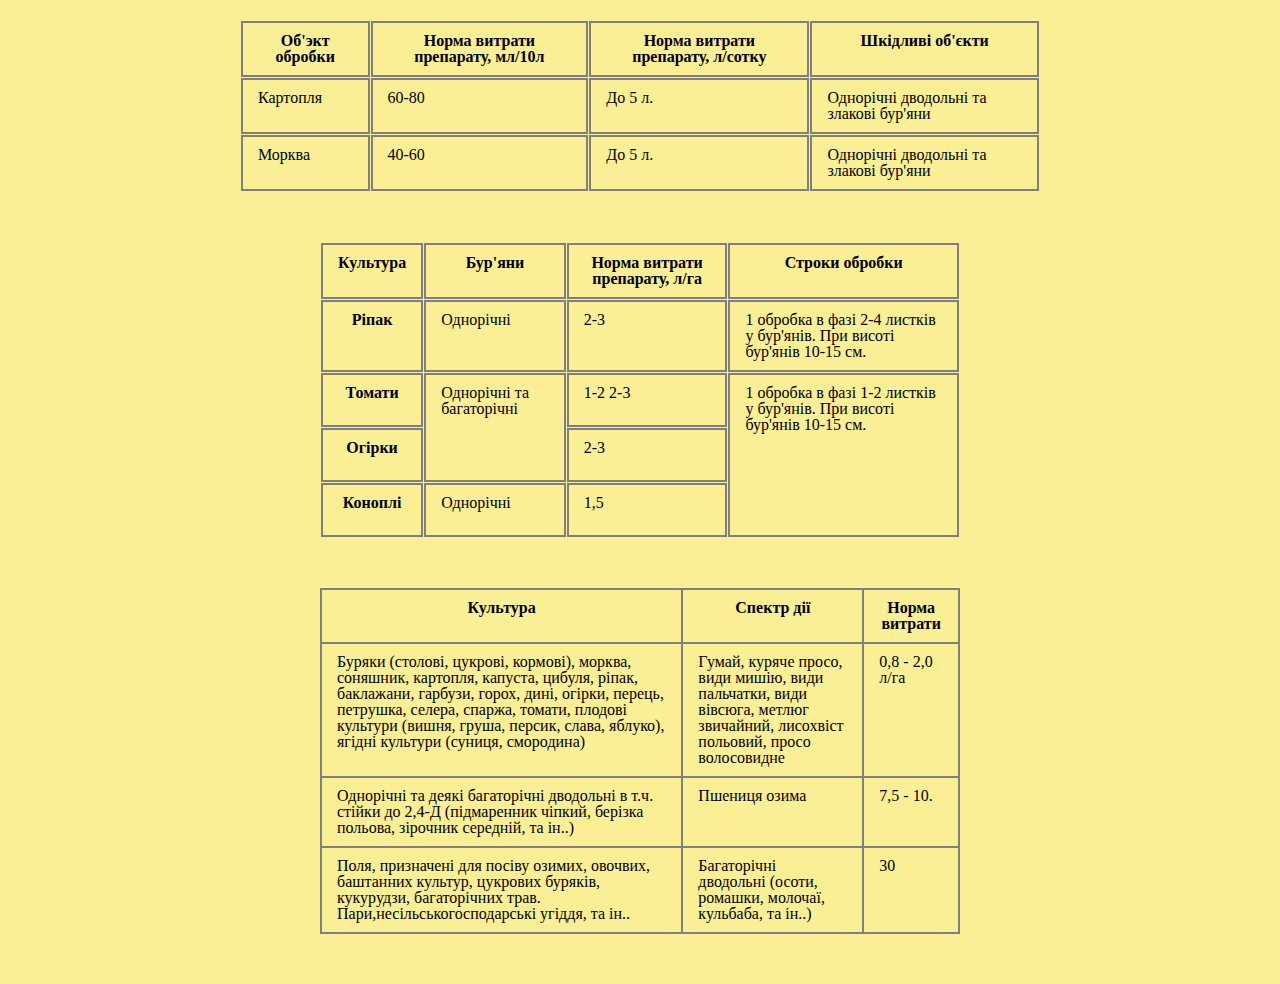
<file: gh_lesson_3/tables.html>
<!DOCTYPE HTML PUBLIC "-//W3C//DTD HTML 4.01 Transitional//EN" "http://www.w3.org/TR/html4/loose.dtd">
<html>
	<head>
		<meta http-equiv="content-type" content="text/html; charset=UTF-8">
		<link rel="stylesheet" type="text/css" href="css/reset.css">
		<link rel="stylesheet" type="text/css" href="css/style.css">
		<title>Tables</title>
	</head>
		<body>
			<table class="table_one">
					<thead>
						<tr>
							<th>Об'экт обробки</th>
							<th>Норма витрати препарату, мл/10л</th>
							<th>Норма витрати препарату, л/сотку</th>
							<th>Шкідливі об'єкти</th>
						</tr>
					</thead>
					<tbody>
						<tr>
							<td>Картопля</td>
							<td>60-80</td>
							<td>До 5 л.</td>
							<td>Однорічні дводольні та злакові бур'яни</td>
						</tr>
						<tr> 
							<td>Морква</td>
							<td>40-60</td>
							<td>До 5 л.</td>
							<td>Однорічні дводольні та злакові бур'яни</td>
						</tr>
					</tbody>
			</table>
			<table class="table_two">
						<thead>
							<tr>
								<th>Культура</th>
								<th>Бур'яни</th>
								<th>Норма витрати препарату, л/га</th>
								<th>Строки обробки</th>
							</tr>
						</thead>
						<tbody>
							<tr>
								<th>Ріпак</th>
								<td>Однорічні</td>
								<td>2-3</td>
								<td>1 обробка в фазі 2-4 листків у бур'янів. При висоті бур'янів 10-15 см.</td>
							</tr>
							<tr> 
								<th>Томати</th>
								<td rowspan="2">Однорічні та багаторічні</td>
								<td>1-2 2-3</td>
								<td rowspan="3">1 обробка в фазі 1-2 листків у бур'янів. При висоті бур'янів 10-15 см.</td>
							</tr>
							<tr> 
								<th>Огірки</th>
								<td>2-3</td>
							</tr>
							<tr> 
								<th>Коноплі</th>
								<td>Однорічні </td>
								<td>1,5</td>
							</tr>
						</tbody>
			</table>
			<table class="table_three">
						<thead>
							<tr>
								<th>Культура</th>
								<th>Спектр дії</th>
								<th>Норма витрати</th>
							</tr>
						</thead>
						<tbody>
							<tr>
								<td>Буряки (столові, цукрові, кормові), морква, соняшник, картопля, капуста, цибуля, ріпак, баклажани, гарбузи, горох, дині, огірки,
				перець, петрушка, селера, спаржа, томати, плодові культури (вишня, груша, персик, слава, яблуко), ягідні культури (суниця, смородина)</td>
								<td>Гумай, куряче просо, види мишію, види пальчатки, види вівсюга, метлюг звичайний, лисохвіст польовий, просо волосовидне</td>
								<td>0,8 - 2,0 л/га</td>
							</tr>
							<tr> 
								<td>Однорічні та деякі багаторічні дводольні в т.ч. стійки до 2,4-Д (підмаренник чіпкий, берізка польова, зірочник середній, та ін..)</td>
								<td>Пшениця озима</td>
								<td>7,5 - 10.</td>
							</tr>
							<tr>
								<td>Поля, призначені для посіву озимих, овочвих, баштанних культур, цукрових буряків, кукурудзи, багаторічних трав. Пари,несільськогосподарські угіддя, та ін..</td>
								<td>Багаторічні дводольні (осоти, ромашки, молочаї, кульбаба, та ін..)</td>
								<td>30</td>
							</tr>
						</tbody>
			</table>	
		</body>
</html>
</file>
<file: css/style.css>
.wraper {
	background-color: #E69F9F;
	border-radius: 5px;
	margin: 20px auto;
	width: 800px;
	padding: 10px;
}
a {
	font-family: Garamond, serif;
	line-height: 20px;
	font-size: 20px;
	padding: 20px;
	text-decoration: none;
}
a:hover { /* Цвет фона под ссылкой */ 
    color: red;  
}
ul {
	list-style-type: none;
	line-height: 40px;
}
</file>
<file: gh_lesson_1/css/style.css>
.wraper {
	background-color: #E69F9F;
	border-radius: 5px;
	padding: 15px;
	margin-top: 250px;
}
p {
	font-family: Garamond, serif;
	font-size: 20px;
	
}
h1 {
	font-family: Verdana, serif;
	font-weight: bold;
	padding: 15px;
}
span{
	font-weight: bold;
}
</file>
<file: gh_lesson_2/styles/stylesheet.css>
.title {
	text-align: center;
}
.title p: {
	font: italic 25px Arial sans-serif;
}
h1 {
	font-size: 30px;
}
h2 {
	font-weight: bold;
}
h3 {
	font-weight: bold;
}
p {
	margin-bottom: 20px;
}
.content {
	width: 800px;
	margin:50px auto;
	line-height: 2;
	font-family: Times;
}
.bold {
	font-weight: bold;
}
.text_center {
	text-align: center;
}
.underline {
	text-decoration: underline;
}
.italic{
	font-style: italic;
}
.text_right {
	text-align: right;
}
.pic1 {
    float: left; 
    padding: 10px;
	width:220px;
	height:150px;	
   }
.pic2 {
	display: block;
	margin: 0 auto;
	width:300px;
	height:200px;
}
ol {
    counter-reset: item;
	
}
ul {
	list-style-type: disc;
	margin-bottom:20px
}

ol > li {
    counter-increment: item;
	list-style-type: decimal

}

ol ol > li {
    display: block;

}

ol ol > li:before {
    content: counters(item, ".") ". ";
}
</file>
<file: gh_lesson_5/css/style.css>
.header,
.main,
.footer {
	width: 960px;
	overflow: hidden;
	margin: 0 auto;
	padding: 0 10px;
}
.img {
	display: block;
	max-width: 100%;
	height: auto;
}
a {
	text-decoration: none;
	color: #191919;
}
a:hover {
	text-decoration: underline;
	color: #888888;
}
/*--------------------- Header --------------------*/ 

.logo {
    float: left;
	font: normal 18px Times;
	padding-top: 30px;
	padding-bottom:20px;
}

/*--------------------- Content area --------------------*/
.content-section {
	background-color: #F4F4F4;
 }

/*--------------------- Sidebar-left--------------------*/ 	
.sidebar-left {
	float: left;
	width: 120px;
	font: 11px/15px Tahoma serif;
}
.sidebar-left img {
	padding-top: 20px;

}
h3 {
	font: bold 11px Tahoma serif;
	padding-top: 30px;
	padding-bottom: 10px;
}
.categories-list {
	display: block;
	padding: 3px 2px;
	color: #191919;
	background-color: #e8e8e8;
	font:   11px/23px Tahoma serif;  
}
.categories-list li {
	border-bottom: 1px solid white;
}
.categories-list li:last-child {
	border-bottom: none;
}
 .categories-list span {
	float: right;
	color: #888888;
  }
.pages-list {
	display: block;
	padding: 3px 2px;
	color: #191919;
	background-color: #e8e8e8;
	font:   11px/23px Tahoma serif;  
}
.pages-list li {
	border-bottom: 1px solid white;
}
.pages-list li:last-child {
	border-bottom: none;
}
  input {
	overflow: hidden;
	max-width: 100%;
	border: 0px;
	background:#FFFFFF;
  }

 /*--------------------- content--------------------*/ 

 .content{
	overflow: hidden;
	float: left;
	width: 500px;
	margin: 0 20px;
	font:   11px/23px Tahoma serif;	
}
.post-categories li {
	display: inline;
}

.content h1 {
	font: normal 24px Times serif;
}
.post img {
	padding-top: 14px;
}
.posts p {
    font: 11px/18px Tahoma serif;
    color: #555555;
    padding-top: 20px;
    padding-bottom: 15px;
}
.article-footer, .post-footer dt{
	color: #888888;
}
.article-footer {
	padding-top: 20px;
}
.article-footer  dt,dd{
	display: inline;
}
.posts .post-categories {
	padding-top: 50px
}
.post-footer  {
	border-top: 1px solid #E1E1E1;
}

.post-footer  dt,dd{
	display: inline;
}
.right {
    float: right;
    padding: 61px 0 10px 0;
}
h2{
	font: normal 18px Times serif;  
}

.pagination {
	padding: 50px 0 50px 0;
}
.pagination span  {
    padding-right: 7px;
	float: left;
	color: #555555;
}
.pagination-nav li{
	padding: 4px 6px;
	background-color: white;
    display: inline;
    margin-right: 2px;
    text-align: center;
}
.pagination li.one {
    padding: 4px 6px;
    background-color: #555555;
    color: #ffffff;
}

/*--------------------- Sidebar-right--------------------*/ 
.sidebar-right {
	float: right;
	width: 300px;
}
.social {
    overflow: hidden;
}
ul.social {
    display: -webkit-inline-box;
	padding-left: 20px;
}
.rss-block {
	padding-left: 50px;
}
.twitter-block {
	padding-left: 20px;
}
.social a i {
    padding-top: 5px;
    font-size: 40px;
    color: gray;
}

.social .twitter:hover i {
	color: #B0DFEE;
}
.social .rss:hover i {
	color: #FF8D00;
}
.twitter, .rss {
	display: block;
}
.twitter span, .rss span {
    display: block;
    padding-bottom: 4px;
    font: 11px Tahoma serif;
    color: #888888;
}

.news-right {
	width: 124px;
	display: block;
	float: right;
}

.news-left {
	display:block;
	width: 164px;
	float: left;
}


 
 /*--------------------- footer area --------------------*/

 .footer {
    height: 40px;
    padding-top: 30px;
}
  .copyright  {
	   font:   11px Tahoma, 'New Century Schoolbook', serif;  
	   color: #555555;
  }
</file>
<file: lesson_6/css/style.css>
body { 
	background-image: url(../images/gradient.png);
	background-repeat: repeat-x;
}

.wrapper {
	overflow: hidden;
	color: #747474;
	font-family: arial, sans-serif;
	font-size: 12px;
	width: 780px;
	margin: 0 auto;

}
a {
	text-decoration: none;
}
li a {
    text-decoration: none;
    color: gray;
    margin-bottom: -4px;
}
/*_______________________________________________________________________header_________________________________________________________________*/

.header, .content {
	border-bottom: 1px solid #939598;
	overflow: hidden;
}

.entrance {
	float: right;
	background-color: white;
	border: 1px solid white;
	border-radius: 0px 0px 25px 25px;
	margin-bottom: 15px;
	padding: 5px 0px 7px 0px;
}

.entrance ul{
		padding: 0;
		margin: 0;
}

.entrance li {
	padding: 0 20px;
	display: inline;
}

.entrance li:first-child {
	border-right: 1px solid #939598;
}

.entrance a:hover, .menu ul li a:hover {
	color: #02a4fa;
}

.logos {
	clear: both;
}

.logo {
	float: left;
}


.social {
	float: right;
	font-size: 11pt;
	font-weight: bold;
	margin-top:  30px;
}

.menu ul {
	float: right;
	clear: both;
	margin: 0px 25px 0px 0px;
}

.menu ul li:first-child {
	border-radius: 25px 0px 0px 0px;
	background: linear-gradient(to bottom, #ffffff 0%,#e8eced 100%);
}

.menu ul li:last-child {
	border-radius: 0px 25px 0px 0px;
    border-right: 1px solid #939598;

}

.menu ul li {
	float: left;
	list-style: outside none none;
	border-left: 1px solid #939598;
	border-top: 1px solid #939598;
	padding: 12px 25px;
	margin: 0px;
	font-size: 15px;
	background: linear-gradient(to bottom, #e5eaeb 0%,#d9d8d5 100%);
}

/*_______________________________________________________________________content_________________________________________________________________*/
/*_______________________________________________________________________sidebar_________________________________________________________________*/

.sidebar {
	width: 230px;
	float: left;
	margin-right: 25px;
}

.content .sidebar h2 {
	font-size: 18px;
	color: #03a7fe;
	margin: 25px 0px;
}

.content .sidebar ul {
	margin-left: 0px;
	padding-left: 0px;
}


.categories ul li {
	list-style: outside none none;
	border-bottom: 1px solid #c5c5c4;
	padding: 8px 18px;
	font-size: 12px;
	: #555;
	background-position: left center;
}

.categories ul li:last-child {
	border-bottom: none;
}

.categories img {
	margin-right: 10px;
}

.rss-icon {
	padding: 15px 0px;
	border-top: 1px solid #cbcac9;
	border-bottom: 1px solid #cbcac9;
	text-align: center;
	margin-top: 50px;
}


.social-rss {
    border: 4px solid #ff9600;
    border-radius: 16px;
    font-size: 18px;
    padding: 5px 20px;
}

.social-rss i {
	color: #ff9600;
}


.links {
	text-align: center;
	margin-bottom: 115px;
}

.links ul li {
	padding-top: 40px;
	list-style: outside none none;

}


h1 {
	font-size: 1.5em;
	color: black;
	margin-top: 73px;
	margin-bottom: 8px;
}
/*_______________________________________________________________________main_________________________________________________________________*/


h2 {
	font-size: 1.5em;
	margin: 0px ;
	color: #03a7fe;
}

.main {
	overflow: hidden;
}

.main ul li {
	
	list-style: outside none none;

}

.companies {
	margin: 5px 0px;
	border-bottom: 1px solid #00a7fb;
}

.companie {
	border-top: 1px solid #00a7fb;
	padding-top: 20px;
	margin-bottom: 20px;
}

.main ul {
	padding: 0px;
}

.companie img {
	float: left;
	margin-right: 12px;
}

.info {
	overflow: hidden;
}

dd {
	margin: 0;
}

.info dl dt, .info dl dd {
	background-color: #dfe5e6;
    float: left;
    margin-top: 3px;
    padding: 5px 0px;
    color: black;
    width: 48.6%;
}

.info dl dt {
	color: #555555;
	padding-left: 10px;

}

.info dl dd a {
	color: #02a4fa;
	text-decoration: none;

}

.info dl dd.contacts {
	width: 100%;
	padding-left: 50%;
	margin-top: 0;
}

.fa-phone, .fa-skype, .fa-at, .fa-twitter {
	margin-right: 5px;
}

.info dl dd.contacts:nth-child(2n+1) {
	background: #edf0f1;
}


.info ul li {
    background-color: #dfe5e6;
    float: left;
    margin-top: 3px;
    padding: 5px 0px;
    width: 100%;
    color: black;
    display: block;
}

.info ul li span {
	padding-left: 10px;
	color: #555555;
	float: right;
}

.companie ul li.contacts {
	margin-top: 0;
	padding-left: 50%;
	width: 50%;
}

.companie ul li.contacts:nth-child(2n+1) {
	background: #edf0f1;
}



/*_______________________________________________________________________main*_________________________________________________________________*/

.footer {
    border-top: 1px solid #cbcac9;
    margin: 0 auto;
    font-size: 12px;
}

.footer-content {
	float: right;
	width: 500px;
	background-color: #d9dada;
	padding: 5px 20px;
	margin-bottom: 30px;
	border-radius: 0 0 15px 15px;

}

.copyright {
	float: left;
}

.footer-image {
	float: right;
	border-left: 1px solid #d9dada;
}
</file>
<file: lesson_7/css/style.css>
body {
  font-family: 'Roboto', sans-serif;
  font-size: 16px;
  line-height: 1;
  font-weight: 300;
  min-width: 320px;
  overflow-x: hidden;
  background-color: #edeff1;
  color: #31353e;
}
a {
	text-decoration: none;
}
.container {
	overflow: hidden;
	width: 1256px;
	margin: 0 auto;
}
/*----------------------header------------------------------*/
header {
	z-index: 1;
	width: 100%;
	position: fixed;
	background-color: #edeff1;
	margin-bottom: 10px;
	height: 147px;
}
.logo a {
    float: left;
    padding-top: 39px;
	color: #31353e;
	font-family: RobotoSlab;
	font-size: 36px;
	font-weight: 700;
	line-height: 36px;
}
.logo span {
	display: block;
	letter-spacing: 1px;
	color: #dd4b2b;
	font-family: 'RobotoSlab';
	font-size: 16px;
	font-weight: 400;
	line-height: 18px;
	}
nav {
    float: right;
    padding-top: 51px;
}
header nav ul li {
    display: inline;

	font-family: 'RobotoSlab';
	font-size: 18px;
	font-weight: 400;
	line-height: 24px;
}
header li a {
	height: 70px;
	display: inline;
	padding: 16px 22px;
	border-radius: 25px;
	color: #31353e;
	font-weight: 400;
}
header nav ul li a:hover {
	width: 144px;
	height: 49px;
	background-color: #dd4b2b;
	border-radius: 25px;
	color: #edeff1;
	transition: all 0.3s ease-in-out;
}
.active a {
	width: 144px;
	height: 49px;
	background-color: #dd4b2b;
	border-radius: 25px;
	color: #edeff1;
	transition: all 0.3s ease-in-out;
}

/*----------------------sections------------------------------*/
/*----------------------top------------------------------*/
.top {
	padding-top: 700px;
	padding-bottom: 60px;
	height:1323px;
	background-image: url('../img/main.jpg'); 
	background-repeat: no-repeat; 
	background-size: cover; 
	background-position: 50% 100%; 
	text-align: center;
	color: white;
	
}

.top h1 {
	font-size: 72px;
	font-family: 'RobotoSlab';
	font-weight: 300;
	margin: 0 auto;
	
	text-shadow: 0 1px 0 rgba(0, 0, 0, 0.4);
	font-family: RobotoSlab;
	line-height: 100px;
}
.top p, h2 {
	padding-top: 25px;
	font-size: 30px;
	font-weight: 700;
	font-family: 'RobotoSlab';
	line-height: 24px;
}
.top ul li {
	text-align: center;
	padding: 20px;
	width: 33.33333%;
	float: left;
	box-sizing: border-box;
}
.top ul p {
	
	color: white;
	font-family: Roboto;
	font-size: 15px;
	font-weight: 300;
	line-height: 30px;
	
}
.top a {
	display: inline-block;
	font-family: "Roboto Slab", serif;
	font-size: 18px;
	font-weight: 400;
	border-radius: 27px;
	border: 1px solid rgba(255, 255, 255, 0.5);
	padding: 18px 60px;
	color: #612316;
	background-color: #ffffff;
	margin: 55px auto;
}
.top a:hover {
	color: #edeff1;
	background-color: #dd4b2b;
	border: 1px solid rgba(221, 75, 43, 0.5);
	transition: all 0.5s ease-in-out;
}
/*----------------------news------------------------------*/
.news {
	text-align: center;
}
.news h1 {
	font-family: "Roboto Slab", serif;
	font-size: 40px;
	font-weight: 700;
	line-height: 3;
}

.news h3 {
	margin: 3vh 0 1vh 0;
	font-family: "Roboto Slab", serif;
	font-size: 24px;
	font-weight: 700;
	line-height: 1.8;
}
.news p {
	font-size: 15px;
	line-height: 1.8;
}
.news a {
	display: inline-block;
	font-family: "Roboto Slab", serif;
	font-size: 18px;
	font-weight: 400;
	border-radius: 27px;
	border: 1px solid rgba(255, 255, 255, 0.5);
	padding: 18px 60px;
	color: #612316;
	background-color: #ffffff;
	margin: 55px auto;
}
.news a:hover {
	color: #edeff1;
	background-color: #dd4b2b;
	border: 1px solid rgba(221, 75, 43, 0.5);
	transition: all 0.5s ease-in-out;
}
.article {
	text-align: center;
	padding: 20px;
	width: 33.33333%;
	float: left;
	box-sizing: border-box;
}

/*----------------------newsletter------------------------------*/
.newsletter {
	background-image: url('../img/slice.png');
	background-repeat: no-repeat;
	background-size: cover;
	background-position: 50% 50%;
	text-align: center;
	color: #ffffff;
}
.newsletter h1 {
	font-family: "Roboto Slab", serif;
	font-size: 30px;
	font-weight: 700;
	line-height: 1.8;
}
.newsletter p {
	font-size: 15px;
	line-height: 1.8;
}
.newsletter .subscribe {
	display: inline-block;
	position: relative;
	width: 50%;
	margin: 5vh 0;
}
.newsletter .subscribe input {
	box-sizing: border-box;
	width: 100%;
	background-color: rgba(255, 255, 255, 0.2);
	border: 1px solid rgba(255, 255, 255, 0.5);
	border-radius: 28px;
	padding: 18px 0 18px 36px;
	color: #f3f4f6;
	font-family: "Roboto Slab", serif;
	font-size: 18px;
	font-weight: 400;
}

.newsletter .subscribe button {
  position: absolute;
  top: 0;
  right: 0;
  background-color: rgba(255, 255, 255, 1);
  border: 1px solid rgba(255, 255, 255, 0.5);
  border-radius: 28px;
  padding: 18px 60px;
  font-family: "Roboto Slab", serif;
  font-size: 18px;
  font-weight: 400;
  color: #612316;
}
.newsletter .subscribe button:hover {
  background-color: rgba(221, 75, 43, 1);
  border: 1px solid rgba(221, 75, 43, 0.5);
  color: #ffffff;
  -webkit-transition: all 0.5s ease-in-out;
  -moz-transition: all 0.5s ease-in-out;
  -o-transition: all 0.5s ease-in-out;
  -ms-transition: all 0.5s ease-in-out;
  transition: all 0.5s ease-in-out;
}

.newsletter .subscribe input:focus,
.newsletter .subscribe button:focus {
  outline: none;
}
/*----------------------details------------------------------*/
.details {
	margin-top: 100px;
}
.post1 {
	width: 50%;
	padding: 10px;
	float: left;
	box-sizing: border-box;
}
.pic1 {
	float: right;
	overflow: hidden;
	padding: 10px;
	box-sizing: border-box;
}
.post2 {
	width: 50%;
	padding: 10px;
	float: right;
	box-sizing: border-box;
}
.pic2 {
	float: left;
	overflow: hidden;
	padding: 10px;
	box-sizing: border-box;
}
.details h2 {
	font-family: "Roboto Slab", serif;
	font-size: 30px;
	font-weight: 700;
	line-height: 2;
	color: #191b29;
}
.details p {
	font-size: 15px;
	line-height: 1.8;
	padding-bottom: 3vh;
	color: #191b29;
}
.details a {
	display: inline-block;
	font-family: "Roboto Slab", serif;
	font-size: 18px;
	font-weight: 400;
	border-radius: 27px;
	color: #ffffff;
	background-color: rgba(221, 75, 43, 1);
	border: 1px solid rgba(221, 75, 43, 0.5);
	padding: 18px 60px;
	margin: 5vh 0;
}
.details a:hover {
	background-color: #4b4e73;
	border: 1px solid rgba(75, 78, 115, 0.5);
	transition: all 0.5s ease-in-out;
}
/*----------------------details------------------------------*/
.menu {
	background-image: url('../img/menu_bg.png');
	background-repeat: no-repeat;
	background-size: cover;
	background-position: 50% 50%;
	text-align: center;
	color: #ffffff;	
}
.menu ul {
	text-align: center;
	padding: 20px;
	width: 33.33333%;
	float: left;
	box-sizing: border-box;
}
.menu li {
	text-align: center;
	font-size: 18px;
	font-weight: 400;
	line-height: 2;
}
.menu a {	
	color: #ffffff;
}
.menu a:hover {
	color: #612316;
}
/*----------------------footer------------------------------*/
footer {
  background-image: url('../img/slice.png');
  background-repeat: no-repeat;
  background-size: cover;
  background-position: 50% 50%;
  text-align: center;
  color: #ffffff;
  padding-top: 8vh;
  padding-bottom: 24vh;
}
footer p {
  font-size: 15px;
  line-height: 1.8;
}
footer a {
  color: #ffffff;
  font-weight: 700;
}
</file>
<file: gh_lesson_3/css/f_style.css>
.wrapper-form {
	width: 700px;
	margin:20px auto;
	background-color: #F0FFF5
}
ul {
	list-style:none
}
h1, h2 {
	font: 40px bold Arial;
	
}
legend,p {
	font-weight: bold;
	line-height: 30px
}
.italic {
	font-weight: normal;
	font-style: italic
}
textarea:disabled { 
    background-color: white; 
    border: 1px solid #666; 
    padding: 2px;
	border-radius: 5px
   }
input[type="text"] {
	width: 200px;
	border: 1px solid gray;
	border-radius: 5px
}
input[type="submit"] {
	margin-top: 20px
}
fieldset {
	border: 1px solid blue;
	padding: 20px;
	margin-top: 20px
}
#l_name {
	margin-top: 20px
}
#age {
	margin-top: 20px
}
#man {
	margin-top: 20px
}
</file>
<file: gh_lesson_3/css/style.css>
body {
	background: #FAEF94
}
.table_one {
	margin: 20px auto;
	width: 800px;
	border-spacing: 1px;
	border-collapse: separate
}
.table_two {
	margin: auto;
	margin-top: 50px;
	border-spacing: 1px;
	border-collapse: separate;
	width: 50%
}
.table_three {
	margin: 50px auto 50px;
	width: 50%
}
th {
	border: 2px solid grey;
	font-weight: bold 
}
td {
	border: 2px solid grey;
}
th, td {
	padding: 10px 15px;
	height: 30px;
}
</file>
